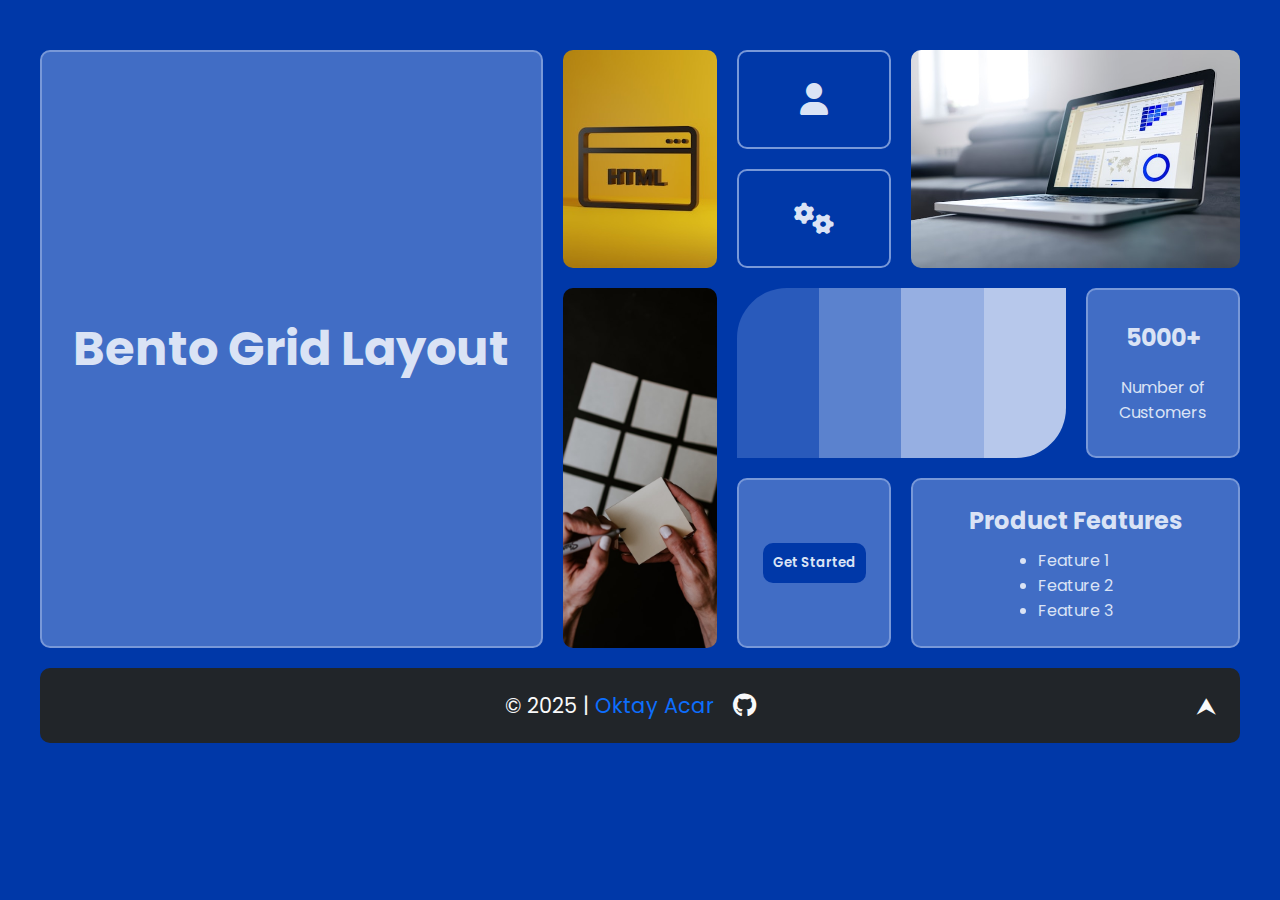
<file: bento-grid-layout/index.html>
<!DOCTYPE html>
<html lang="en">
  <head>
    <meta charset="UTF-8" />
    <meta name="viewport" content="width=device-width, initial-scale=1.0" />
    <meta name="author" content="Oktay Acar" />
    <title>Bento Grid Layout</title>

    <!-- Font Awesome 6.7.2 CSS -->
    <link
      rel="stylesheet"
      href="https://cdnjs.cloudflare.com/ajax/libs/font-awesome/6.7.2/css/all.min.css"
      integrity="sha512-Evv84Mr4kqVGRNSgIGL/F/aIDqQb7xQ2vcrdIwxfjThSH8CSR7PBEakCr51Ck+w+/U6swU2Im1vVX0SVk9ABhg=="
      crossorigin="anonymous"
      referrerpolicy="no-referrer"
    />

    <!-- Custom CSS -->
    <link rel="stylesheet" href="assets/css/style.css" />
  </head>

  <body>
    <!-- GRID CONTAINER -->
    <div class="grid-container">
      <!-- BOX 1 -->
      <div id="box-1" class="box">
        <h1 class="page-title">
          <span>Bento Grid</span>
          <span>Layout</span>
        </h1>
      </div>

      <!-- BOX 2 -->
      <div id="box-2" class="box">
        <!-- Image Source: https://unsplash.com/photos/a-computer-screen-with-the-word-html-on-it-wUbNvDTsOIc -->
        <img
          src="assets/images/jackson-sophat-wUbNvDTsOIc-unsplash.jpg"
          alt="Image"
        />
      </div>

      <!-- BOX 3 -->
      <div id="box-3" class="box">
        <a href="#"><i class="fa-solid fa-user fa-2xl"></i></a>
      </div>

      <!-- BOX 4 -->
      <div id="box-4" class="box">
        <!-- Image Source: https://unsplash.com/photos/turned-on-black-and-grey-laptop-computer-mcSDtbWXUZU -->
        <img
          src="assets/images/lukas-blazek-mcSDtbWXUZU-unsplash.jpg"
          alt="Image"
        />
      </div>

      <!-- BOX 5 -->
      <div id="box-5" class="box">
        <a href="#"><i class="fa-solid fa-gears fa-2xl"></i></a>
      </div>

      <!-- BOX 6 -->
      <div id="box-6" class="box">
        <!-- Image Source: https://unsplash.com/photos/person-holding-white-printer-paper-0iKjge_aOVo -->
        <img
          src="assets/images/kelly-sikkema-0iKjge_aOVo-unsplash.jpg"
          alt="Image"
        />
      </div>

      <!-- BOX 7 -->
      <div id="box-7" class="box">
        <div class="box-7-1"></div>
        <div class="box-7-2"></div>
        <div class="box-7-3"></div>
        <div class="box-7-4"></div>
      </div>

      <!-- BOX 8 -->
      <div id="box-8" class="box">
        <h2 class="number-count">5000+</h2>
        <p class="number-description">Number of Customers</p>
      </div>

      <!-- BOX 9 -->
      <div id="box-9" class="box">
        <button class="cta-button">Get Started</button>
      </div>

      <!-- BOX 10 -->
      <div id="box-10" class="box">
        <h2 class="product-title">Product Features</h2>
        <ul class="product-list">
          <li>Feature 1</li>
          <li>Feature 2</li>
          <li>Feature 3</li>
        </ul>
      </div>

      <!-- FOOTER BOX -->
      <div id="footer" class="box">
        <footer class="footer-content">
          <p class="footer-text">
            <span>&copy; 2025 |</span>
            <span>Oktay Acar</span>
            <a
              class="github-link"
              href="https://github.com/oktay-acar"
              target="_blank"
              rel="noopener noreferrer"
            >
              <i class="fa-brands fa-github"></i>
            </a>
          </p>
          <a class="arrow-up" href="#">&#11165;</a>
        </footer>
      </div>
    </div>
  </body>
</html>
</file>
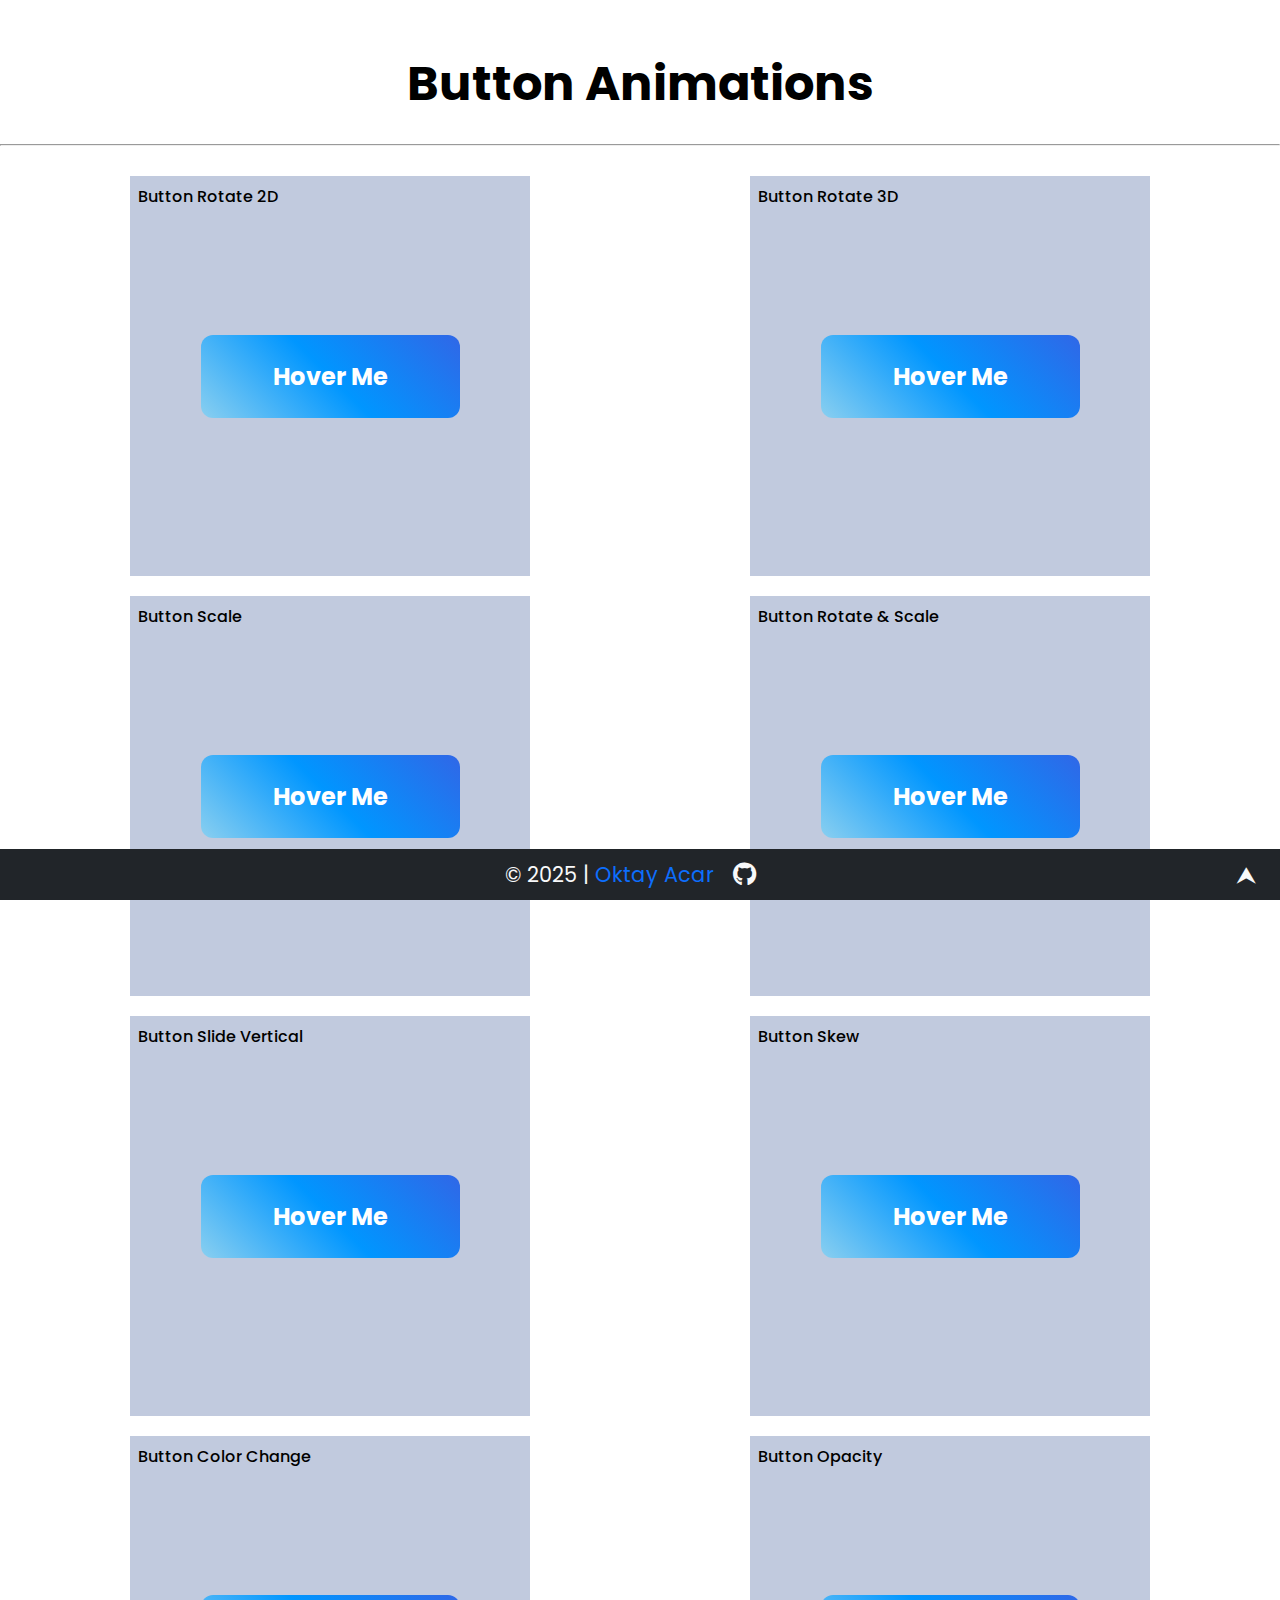
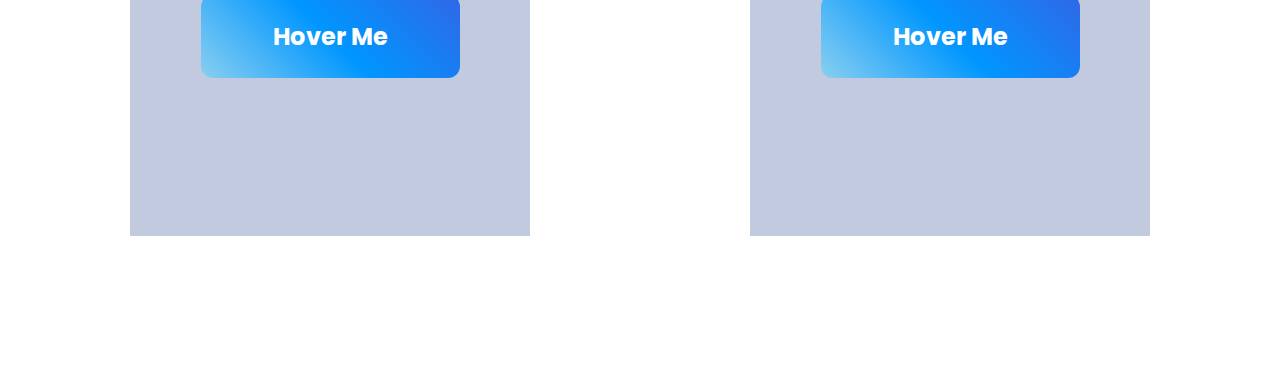
<file: button-animations/index.html>
<!DOCTYPE html>
<html lang="en">
  <head>
    <meta charset="UTF-8" />
    <meta name="viewport" content="width=device-width, initial-scale=1.0" />
    <meta name="author" content="Oktay Acar" />
    <title>Button Animations</title>

    <!-- Font Awesome 6.7.2 CSS -->
    <link
      rel="stylesheet"
      href="https://cdnjs.cloudflare.com/ajax/libs/font-awesome/6.7.2/css/all.min.css"
      integrity="sha512-Evv84Mr4kqVGRNSgIGL/F/aIDqQb7xQ2vcrdIwxfjThSH8CSR7PBEakCr51Ck+w+/U6swU2Im1vVX0SVk9ABhg=="
      crossorigin="anonymous"
      referrerpolicy="no-referrer"
    />

    <!-- Custom CSS -->
    <link rel="stylesheet" href="assets/css/style.css" />
  </head>

  <body>
    <section>
      <h1 class="page-title">Button Animations</h1>

      <hr />

      <!-- GRID CONTAINER  -->
      <div class="grid-container">
        <!-- BUTTON ROTATE 2D -->
        <div id="button-container" class="box">
          <span id="position-corner">Button Rotate 2D</span>
          <button class="btn btn-rotate-2d">Hover Me</button>
        </div>

        <!-- BUTTON ROTATE 3D -->
        <div id="button-container" class="box">
          <span id="position-corner">Button Rotate 3D</span>
          <button class="btn btn-rotate-3d">Hover Me</button>
        </div>

        <!-- BUTTON SCALE -->
        <div id="button-container" class="box">
          <span id="position-corner">Button Scale</span>
          <button class="btn btn-scale">Hover Me</button>
        </div>

        <!-- BUTTON ROTATE & SCALE -->
        <div id="button-container" class="box">
          <span id="position-corner">Button Rotate & Scale</span>
          <button class="btn btn-rotate-scale">Hover Me</button>
        </div>

        <!-- BUTTON SLIDE VERTICAL -->
        <div id="button-container" class="box">
          <span id="position-corner">Button Slide Vertical</span>
          <button class="btn btn-slide-vertical">Hover Me</button>
        </div>

        <!-- BUTTON SKEW -->
        <div id="button-container" class="box">
          <span id="position-corner">Button Skew</span>
          <button class="btn btn-skew">Hover Me</button>
        </div>

        <!-- BUTTON COLOR CHANGE -->
        <div id="button-container" class="box">
          <span id="position-corner">Button Color Change</span>
          <button class="btn btn-color-change">Hover Me</button>
        </div>

        <!-- BUTTON OPACITY -->
        <div id="button-container" class="box">
          <span id="position-corner">Button Opacity</span>
          <button class="btn btn-opacity">Hover Me</button>
        </div>

        <!-- <div id="" class="box"></div> -->
      </div>
    </section>

    <!-- FOOTER -->
    <footer>
      <p class="footer-text">
        <span>&copy; 2025 |</span>
        <span>Oktay Acar</span>
        <a
          class="github-link"
          href="https://github.com/oktay-acar"
          target="_blank"
          rel="noopener noreferrer"
        >
          <i class="fa-brands fa-github"></i>
        </a>
      </p>
      <a class="arrow-up" href="#">&#11165;</a>
    </footer>
  </body>
</html>
</file>
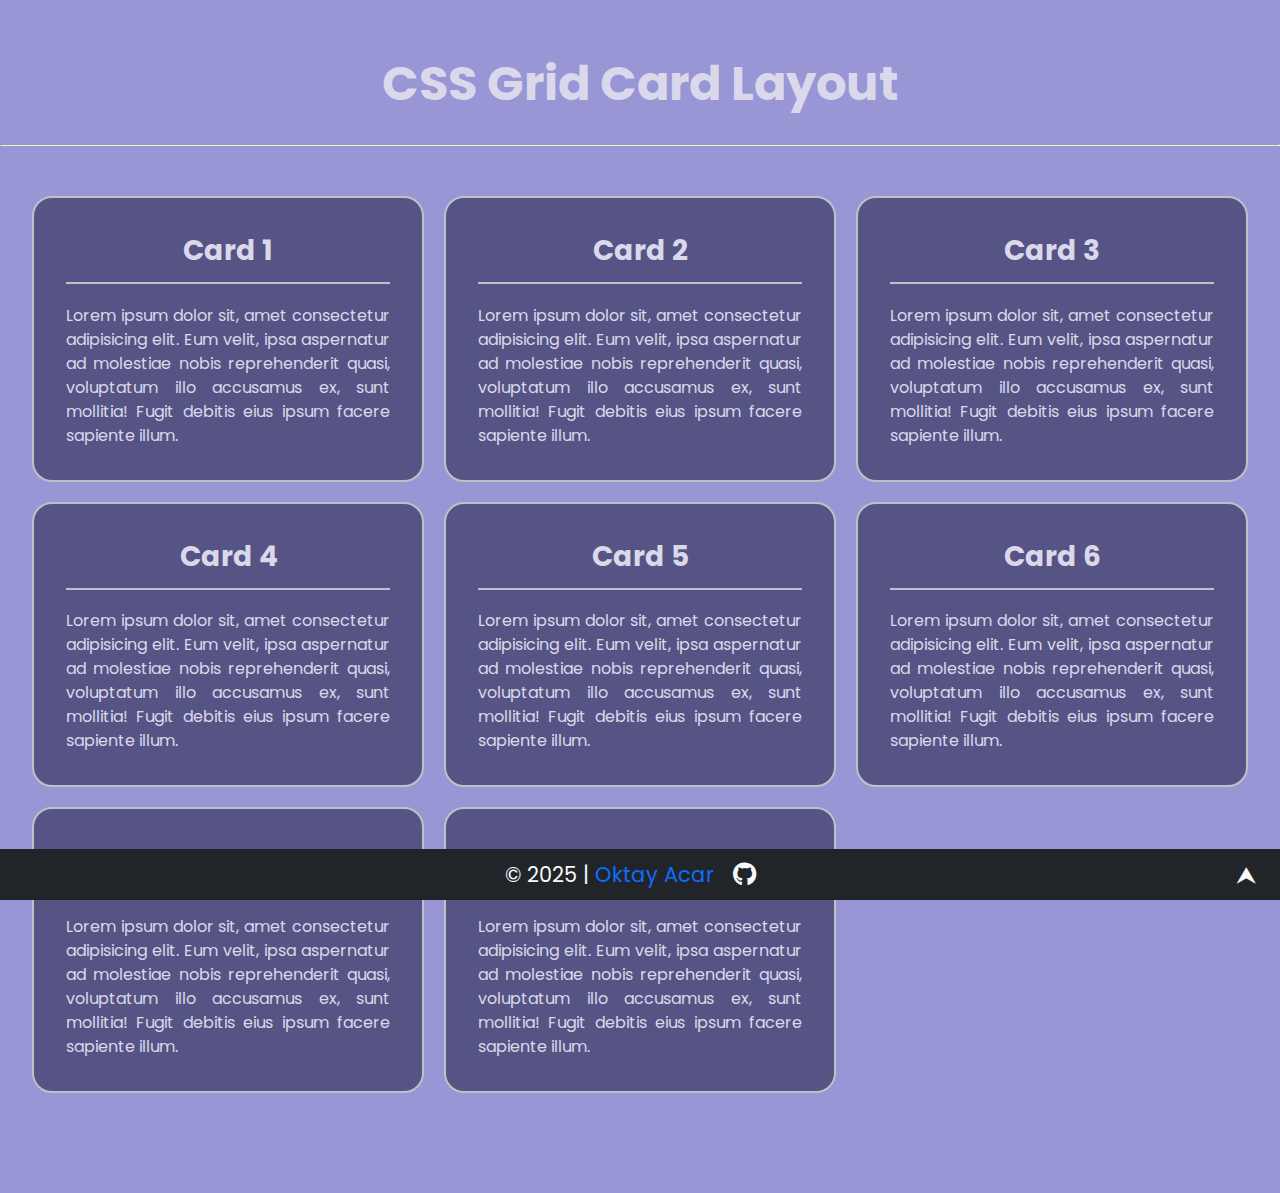
<file: css-grid-card-layout/index.html>
<!DOCTYPE html>
<html lang="en">
  <head>
    <meta charset="UTF-8" />
    <meta name="viewport" content="width=device-width, initial-scale=1.0" />
    <meta name="author" content="Oktay Acar" />
    <title>CSS Grid Card Layout</title>

    <!-- Font Awesome 6.7.2 CSS -->
    <link
      rel="stylesheet"
      href="https://cdnjs.cloudflare.com/ajax/libs/font-awesome/6.7.2/css/all.min.css"
      integrity="sha512-Evv84Mr4kqVGRNSgIGL/F/aIDqQb7xQ2vcrdIwxfjThSH8CSR7PBEakCr51Ck+w+/U6swU2Im1vVX0SVk9ABhg=="
      crossorigin="anonymous"
      referrerpolicy="no-referrer"
    />

    <!-- Custom CSS -->
    <link rel="stylesheet" href="assets/css/style.css" />
  </head>

  <body>
    <h1 class="page-title">CSS Grid Card Layout</h1>

    <hr />

    <!-- GRID CONTAINER -->
    <div class="grid-container">
      <!-- CARDS -->
      <div class="card">
        <h2 class="card-title">Card 1</h2>
        <p class="card-text">
          Lorem ipsum dolor sit, amet consectetur adipisicing elit. Eum velit,
          ipsa aspernatur ad molestiae nobis reprehenderit quasi, voluptatum
          illo accusamus ex, sunt mollitia! Fugit debitis eius ipsum facere
          sapiente illum.
        </p>
      </div>

      <div class="card">
        <h2 class="card-title">Card 2</h2>
        <p class="card-text">
          Lorem ipsum dolor sit, amet consectetur adipisicing elit. Eum velit,
          ipsa aspernatur ad molestiae nobis reprehenderit quasi, voluptatum
          illo accusamus ex, sunt mollitia! Fugit debitis eius ipsum facere
          sapiente illum.
        </p>
      </div>

      <div class="card">
        <h2 class="card-title">Card 3</h2>
        <p class="card-text">
          Lorem ipsum dolor sit, amet consectetur adipisicing elit. Eum velit,
          ipsa aspernatur ad molestiae nobis reprehenderit quasi, voluptatum
          illo accusamus ex, sunt mollitia! Fugit debitis eius ipsum facere
          sapiente illum.
        </p>
      </div>

      <div class="card">
        <h2 class="card-title">Card 4</h2>
        <p class="card-text">
          Lorem ipsum dolor sit, amet consectetur adipisicing elit. Eum velit,
          ipsa aspernatur ad molestiae nobis reprehenderit quasi, voluptatum
          illo accusamus ex, sunt mollitia! Fugit debitis eius ipsum facere
          sapiente illum.
        </p>
      </div>

      <div class="card">
        <h2 class="card-title">Card 5</h2>
        <p class="card-text">
          Lorem ipsum dolor sit, amet consectetur adipisicing elit. Eum velit,
          ipsa aspernatur ad molestiae nobis reprehenderit quasi, voluptatum
          illo accusamus ex, sunt mollitia! Fugit debitis eius ipsum facere
          sapiente illum.
        </p>
      </div>

      <div class="card">
        <h2 class="card-title">Card 6</h2>
        <p class="card-text">
          Lorem ipsum dolor sit, amet consectetur adipisicing elit. Eum velit,
          ipsa aspernatur ad molestiae nobis reprehenderit quasi, voluptatum
          illo accusamus ex, sunt mollitia! Fugit debitis eius ipsum facere
          sapiente illum.
        </p>
      </div>

      <div class="card">
        <h2 class="card-title">Card 7</h2>
        <p class="card-text">
          Lorem ipsum dolor sit, amet consectetur adipisicing elit. Eum velit,
          ipsa aspernatur ad molestiae nobis reprehenderit quasi, voluptatum
          illo accusamus ex, sunt mollitia! Fugit debitis eius ipsum facere
          sapiente illum.
        </p>
      </div>

      <div class="card">
        <h2 class="card-title">Card 8</h2>
        <p class="card-text">
          Lorem ipsum dolor sit, amet consectetur adipisicing elit. Eum velit,
          ipsa aspernatur ad molestiae nobis reprehenderit quasi, voluptatum
          illo accusamus ex, sunt mollitia! Fugit debitis eius ipsum facere
          sapiente illum.
        </p>
      </div>
    </div>

    <!-- FOOTER -->
    <footer>
      <p class="footer-text">
        <span>&copy; 2025 |</span>
        <span>Oktay Acar</span>
        <a
          class="github-link"
          href="https://github.com/oktay-acar"
          target="_blank"
          rel="noopener noreferrer"
        >
          <i class="fa-brands fa-github"></i>
        </a>
      </p>
      <a class="arrow-up" href="#">&#11165;</a>
    </footer>
  </body>
</html>
</file>
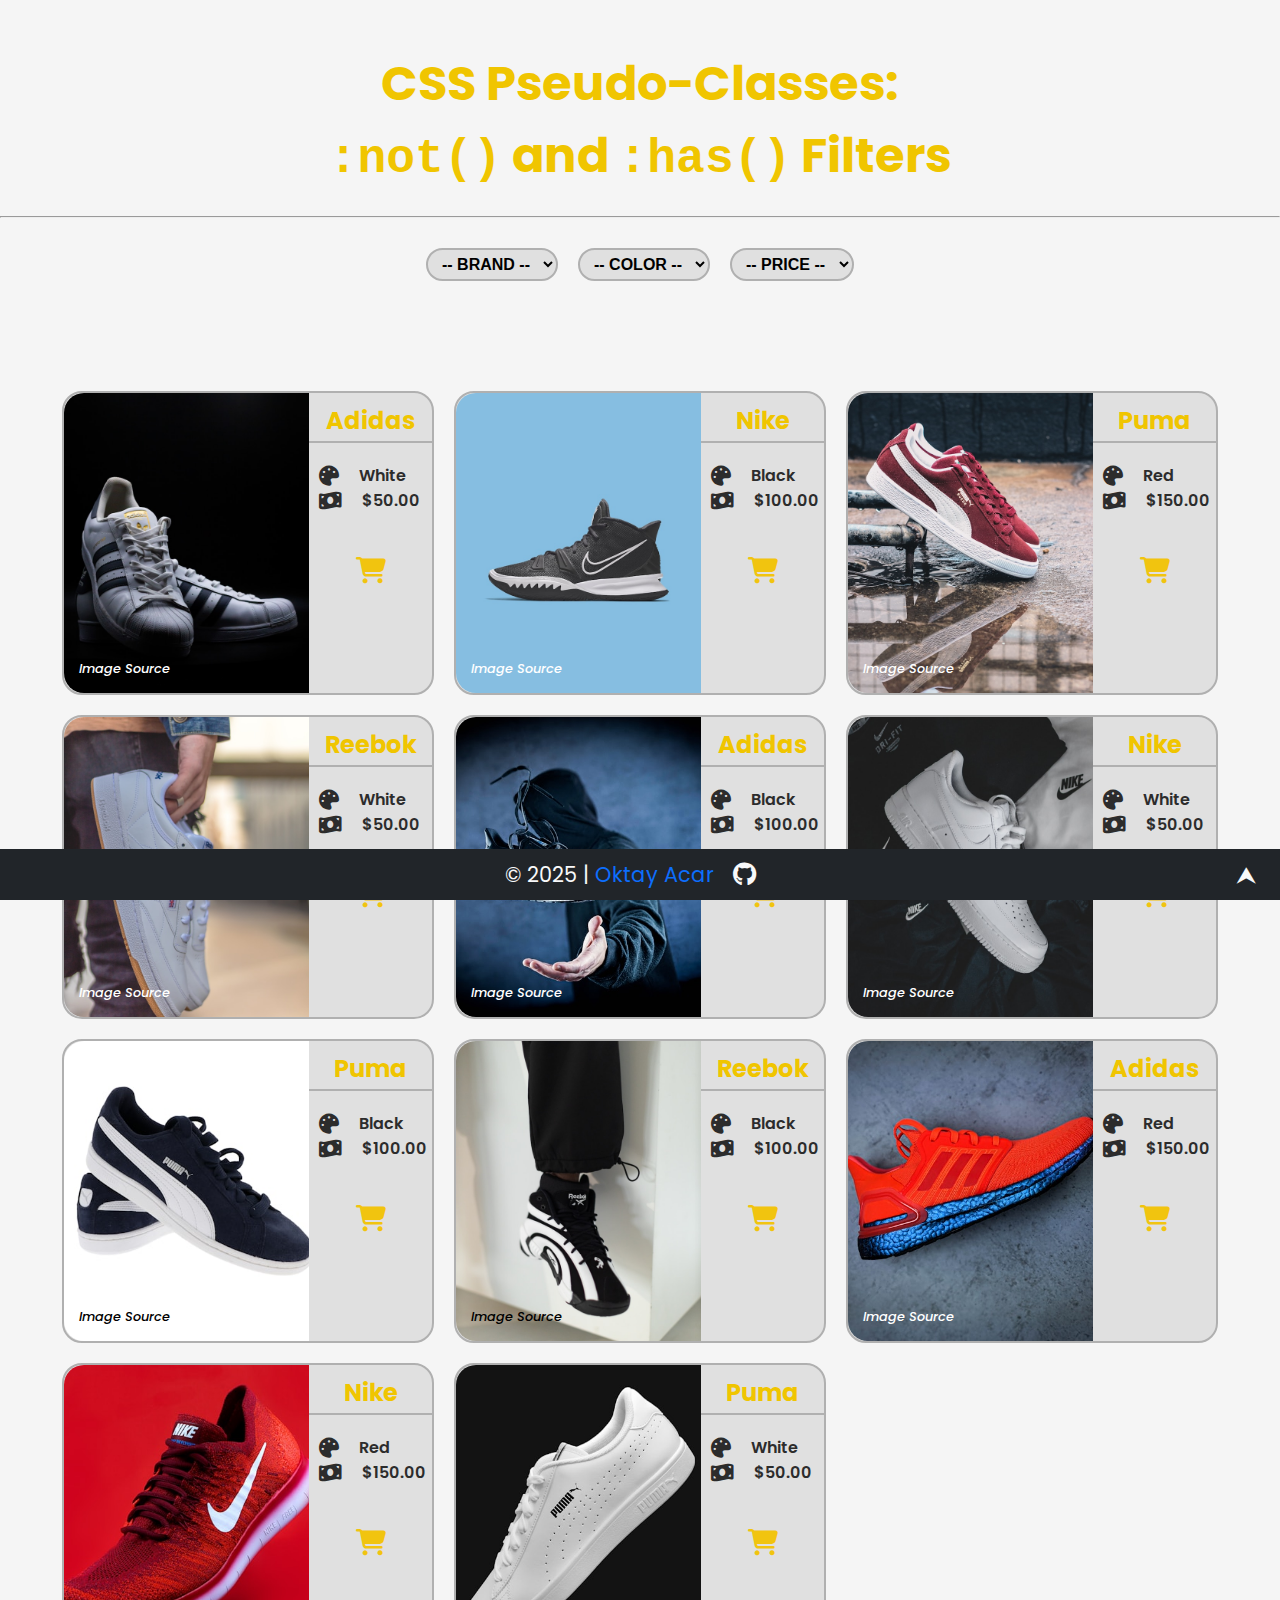
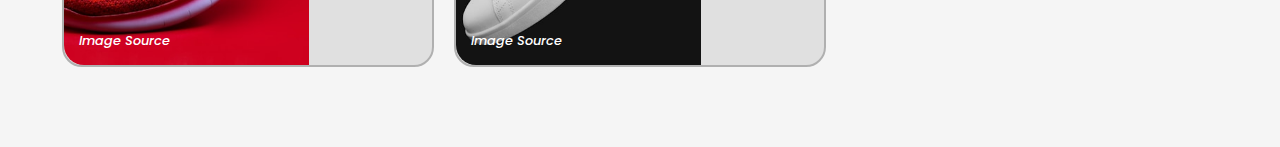
<file: css-pseudo-classes-not-has/index.html>
<!DOCTYPE html>
<html lang="en">
  <head>
    <meta charset="UTF-8" />
    <meta name="viewport" content="width=device-width, initial-scale=1.0" />
    <meta name="author" content="Oktay Acar" />
    <title>CSS Pseudo-Classes: :not() and :has() Filters</title>

    <!-- Font Awesome 6.7.2 CSS -->
    <link
      rel="stylesheet"
      href="https://cdnjs.cloudflare.com/ajax/libs/font-awesome/6.7.2/css/all.min.css"
      integrity="sha512-Evv84Mr4kqVGRNSgIGL/F/aIDqQb7xQ2vcrdIwxfjThSH8CSR7PBEakCr51Ck+w+/U6swU2Im1vVX0SVk9ABhg=="
      crossorigin="anonymous"
      referrerpolicy="no-referrer"
    />

    <!-- Custom CSS -->
    <link rel="stylesheet" href="assets/css/style.css" />
  </head>

  <body>
    <h1 class="page-title">
      CSS Pseudo-Classes:
      <br />
      <code>:not()</code> and <code>:has()</code> Filters
    </h1>

    <hr />

    <!-- FILTER SECTION -->
    <div id="filter-container">
      <!-- Brand -->
      <select name="brand" id="brand">
        <option value="">-- BRAND --</option>
        <option value="adidas">Adidas</option>
        <option value="nike">Nike</option>
        <option value="puma">Puma</option>
        <option value="reebok">Reebok</option>
      </select>

      <!-- Color -->
      <select name="color" id="color">
        <option value="">-- COLOR --</option>
        <option value="white">White</option>
        <option value="black">Black</option>
        <option value="red">Red</option>
      </select>

      <!-- Price -->
      <select name="price" id="price">
        <option value="">-- PRICE --</option>
        <option value="low">Low</option>
        <option value="medium">Medium</option>
        <option value="high">High</option>
      </select>
    </div>

    <!-- PRODUCT SECTION -->
    <div id="products-container">
      <div class="product-card">
        <img
          class="product-image"
          src="assets/images/eddie-palmore-XwWGyrVidZE-unsplash.jpg"
          alt="Product Image"
        />
        <small class="image-source">
          <a
            href="https://unsplash.com/photos/black-and-white-adidas-sneakers-XwWGyrVidZE"
            style="color: #fff"
            target="_blank"
            rel="noopener noreferrer"
            >Image Source</a
          >
        </small>
        <h2 class="brand-name adidas">Adidas</h2>
        <ul class="product-info">
          <li class="white"><i class="fa-solid fa-palette fa-lg"></i>White</li>
          <li class="low">
            <i class="fa-solid fa-money-bill-wave fa-lg"></i>&#36;50.00
          </li>
        </ul>
        <button class="btn-cart">
          <i class="fa-solid fa-cart-shopping fa-2xl"></i>
        </button>
      </div>

      <div class="product-card">
        <img
          class="product-image"
          src="assets/images/usama-akram-s-gYAbQToXk-unsplash.jpg"
          alt="Product Image"
        />
        <small class="image-source">
          <a
            href="https://unsplash.com/photos/black-and-white-nike-athletic-shoes-s-gYAbQToXk"
            style="color: #fff"
            target="_blank"
            rel="noopener noreferrer"
            >Image Source</a
          >
        </small>
        <h2 class="brand-name nike">Nike</h2>
        <ul class="product-info">
          <li class="black"><i class="fa-solid fa-palette fa-lg"></i>Black</li>
          <li class="medium">
            <i class="fa-solid fa-money-bill-wave fa-lg"></i>&#36;100.00
          </li>
        </ul>
        <button class="btn-cart">
          <i class="fa-solid fa-cart-shopping fa-2xl"></i>
        </button>
      </div>

      <div class="product-card">
        <img
          class="product-image"
          src="assets/images/maria-fernanda-pissioli-VOpBKo48lq0-unsplash.jpg"
          alt="Product Image"
        />
        <small class="image-source">
          <a
            href="https://unsplash.com/photos/red-and-white-nike-athletic-shoes-VOpBKo48lq0"
            style="color: #fff"
            target="_blank"
            rel="noopener noreferrer"
            >Image Source</a
          >
        </small>
        <h2 class="brand-name puma">Puma</h2>
        <ul class="product-info">
          <li class="red"><i class="fa-solid fa-palette fa-lg"></i>Red</li>
          <li class="high">
            <i class="fa-solid fa-money-bill-wave fa-lg"></i>&#36;150.00
          </li>
        </ul>
        <button class="btn-cart">
          <i class="fa-solid fa-cart-shopping fa-2xl"></i>
        </button>
      </div>

      <div class="product-card">
        <img
          class="product-image"
          src="assets/images/maureen-de-wit-cEot_30k978-unsplash.jpg"
          alt="Product Image"
        />
        <small class="image-source">
          <a
            href="https://unsplash.com/photos/person-carrying-white-reebok-low-top-sneakers-cEot_30k978"
            style="color: #fff"
            target="_blank"
            rel="noopener noreferrer"
            >Image Source</a
          >
        </small>
        <h2 class="brand-name reebok">Reebok</h2>
        <ul class="product-info">
          <li class="white"><i class="fa-solid fa-palette fa-lg"></i>White</li>
          <li class="low">
            <i class="fa-solid fa-money-bill-wave fa-lg"></i>&#36;50.00
          </li>
        </ul>
        <button class="btn-cart">
          <i class="fa-solid fa-cart-shopping fa-2xl"></i>
        </button>
      </div>

      <div class="product-card">
        <img
          class="product-image"
          src="assets/images/grailify-4y_zTA_M35k-unsplash.jpg"
          alt="Product Image"
        />
        <small class="image-source">
          <a
            href="https://unsplash.com/photos/person-in-black-and-white-nike-athletic-shoes-4y_zTA_M35k"
            style="color: #fff"
            target="_blank"
            rel="noopener noreferrer"
            >Image Source</a
          >
        </small>
        <h2 class="brand-name adidas">Adidas</h2>
        <ul class="product-info">
          <li class="black"><i class="fa-solid fa-palette fa-lg"></i>Black</li>
          <li class="medium">
            <i class="fa-solid fa-money-bill-wave fa-lg"></i>&#36;100.00
          </li>
        </ul>
        <button class="btn-cart">
          <i class="fa-solid fa-cart-shopping fa-2xl"></i>
        </button>
      </div>

      <div class="product-card">
        <img
          class="product-image"
          src="assets/images/jeff-tumale-SD9Jyl1xNQ4-unsplash.jpg"
          alt="Product Image"
        />
        <small class="image-source">
          <a
            href="https://unsplash.com/photos/a-person-wearing-a-hat-SD9Jyl1xNQ4"
            style="color: #fff"
            target="_blank"
            rel="noopener noreferrer"
            >Image Source</a
          >
        </small>
        <h2 class="brand-name nike">Nike</h2>
        <ul class="product-info">
          <li class="white"><i class="fa-solid fa-palette fa-lg"></i>White</li>
          <li class="low">
            <i class="fa-solid fa-money-bill-wave fa-lg"></i>&#36;50.00
          </li>
        </ul>
        <button class="btn-cart">
          <i class="fa-solid fa-cart-shopping fa-2xl"></i>
        </button>
      </div>

      <div class="product-card">
        <img
          class="product-image"
          src="assets/images/ian-bevis-IJjfPInzmdk-unsplash.jpg"
          alt="Product Image"
        />
        <small class="image-source">
          <a
            href="https://unsplash.com/photos/pair-of-black-puma-suede-IJjfPInzmdk"
            style="color: #000"
            target="_blank"
            rel="noopener noreferrer"
            >Image Source</a
          >
        </small>
        <h2 class="brand-name puma">Puma</h2>
        <ul class="product-info">
          <li class="black"><i class="fa-solid fa-palette fa-lg"></i>Black</li>
          <li class="medium">
            <i class="fa-solid fa-money-bill-wave fa-lg"></i>&#36;100.00
          </li>
        </ul>
        <button class="btn-cart">
          <i class="fa-solid fa-cart-shopping fa-2xl"></i>
        </button>
      </div>

      <div class="product-card">
        <img
          class="product-image"
          src="assets/images/ben-iwara-oPPRa-u_Rwo-unsplash.jpg"
          alt="Product Image"
        />
        <small class="image-source">
          <a
            href="https://unsplash.com/photos/a-person-standing-on-top-of-a-white-box-oPPRa-u_Rwo"
            style="color: #000"
            target="_blank"
            rel="noopener noreferrer"
            >Image Source</a
          >
        </small>
        <h2 class="brand-name reebok">Reebok</h2>
        <ul class="product-info">
          <li class="black"><i class="fa-solid fa-palette fa-lg"></i>Black</li>
          <li class="medium">
            <i class="fa-solid fa-money-bill-wave fa-lg"></i>&#36;100.00
          </li>
        </ul>
        <button class="btn-cart">
          <i class="fa-solid fa-cart-shopping fa-2xl"></i>
        </button>
      </div>

      <div class="product-card">
        <img
          class="product-image"
          src="assets/images/grailify-ju4-jsQ8jmk-unsplash.jpg"
          alt="Product Image"
        />
        <small class="image-source">
          <a
            href="https://unsplash.com/photos/red-and-blue-nike-athletic-shoe-ju4-jsQ8jmk"
            style="color: #fff"
            target="_blank"
            rel="noopener noreferrer"
            >Image Source</a
          >
        </small>
        <h2 class="brand-name adidas">Adidas</h2>
        <ul class="product-info">
          <li class="red"><i class="fa-solid fa-palette fa-lg"></i>Red</li>
          <li class="high">
            <i class="fa-solid fa-money-bill-wave fa-lg"></i>&#36;150.00
          </li>
        </ul>
        <button class="btn-cart">
          <i class="fa-solid fa-cart-shopping fa-2xl"></i>
        </button>
      </div>

      <div class="product-card">
        <img
          class="product-image"
          src="assets/images/domino-studio-164_6wVEHfI-unsplash.jpg"
          alt="Product Image"
        />
        <small class="image-source">
          <a
            href="https://unsplash.com/photos/unpaired-red-nike-sneaker-164_6wVEHfI"
            style="color: #fff"
            target="_blank"
            rel="noopener noreferrer"
            >Image Source</a
          >
        </small>
        <h2 class="brand-name nike">Nike</h2>
        <ul class="product-info">
          <li class="red"><i class="fa-solid fa-palette fa-lg"></i>Red</li>
          <li class="high">
            <i class="fa-solid fa-money-bill-wave fa-lg"></i>&#36;150.00
          </li>
        </ul>
        <button class="btn-cart">
          <i class="fa-solid fa-cart-shopping fa-2xl"></i>
        </button>
      </div>

      <div class="product-card">
        <img
          class="product-image"
          src="assets/images/the-dk-photography-NUoPWImmjCU-unsplash.jpg"
          alt="Product Image"
        />
        <small class="image-source">
          <a
            href="https://unsplash.com/photos/white-nike-air-force-1-low-NUoPWImmjCU"
            style="color: #fff"
            target="_blank"
            rel="noopener noreferrer"
            >Image Source</a
          >
        </small>
        <h2 class="brand-name puma">Puma</h2>
        <ul class="product-info">
          <li class="white"><i class="fa-solid fa-palette fa-lg"></i>White</li>
          <li class="low">
            <i class="fa-solid fa-money-bill-wave fa-lg"></i>&#36;50.00
          </li>
        </ul>
        <button class="btn-cart">
          <i class="fa-solid fa-cart-shopping fa-2xl"></i>
        </button>
      </div>
    </div>

    <!-- FOOTER -->
    <footer>
      <p class="footer-text">
        <span>&copy; 2025 |</span>
        <span>Oktay Acar</span>
        <a
          class="github-link"
          href="https://github.com/oktay-acar"
          target="_blank"
          rel="noopener noreferrer"
        >
          <i class="fa-brands fa-github"></i>
        </a>
      </p>
      <a class="arrow-up" href="#">&#11165;</a>
    </footer>
  </body>
</html>
</file>
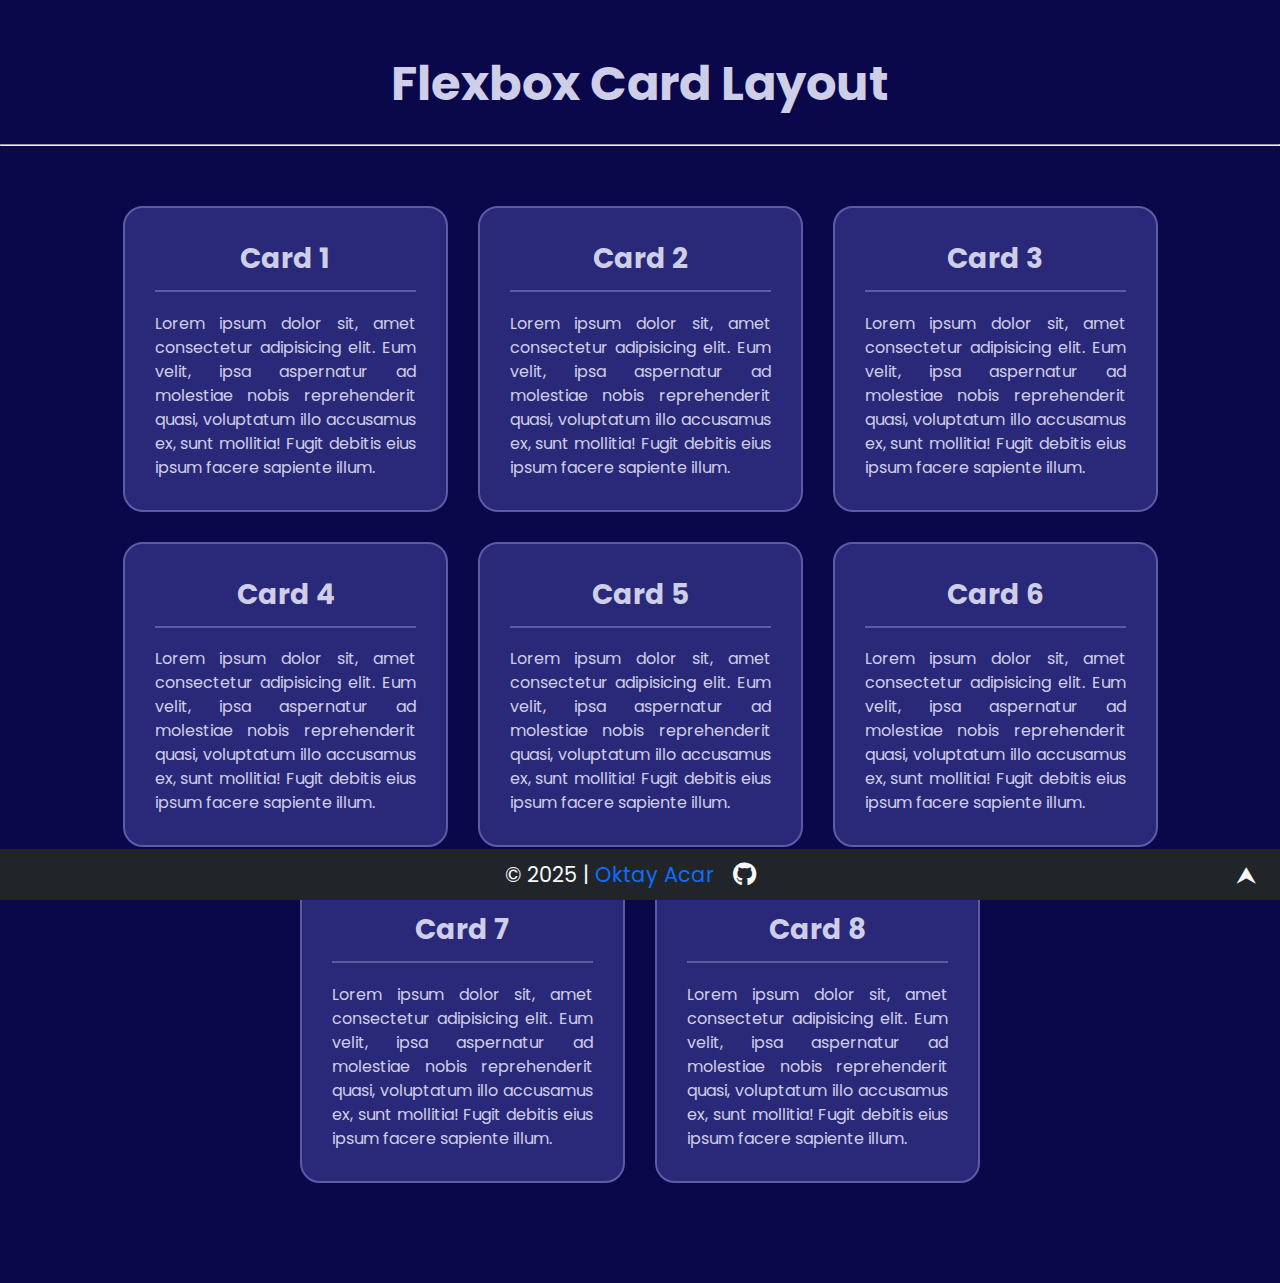
<file: flexbox-card-layout/index.html>
<!DOCTYPE html>
<html lang="en">
  <head>
    <meta charset="UTF-8" />
    <meta name="viewport" content="width=device-width, initial-scale=1.0" />
    <meta name="author" content="Oktay Acar" />
    <title>Flexbox Card Layout</title>

    <!-- Font Awesome 6.7.2 CSS -->
    <link
      rel="stylesheet"
      href="https://cdnjs.cloudflare.com/ajax/libs/font-awesome/6.7.2/css/all.min.css"
      integrity="sha512-Evv84Mr4kqVGRNSgIGL/F/aIDqQb7xQ2vcrdIwxfjThSH8CSR7PBEakCr51Ck+w+/U6swU2Im1vVX0SVk9ABhg=="
      crossorigin="anonymous"
      referrerpolicy="no-referrer"
    />

    <!-- Custom CSS -->
    <link rel="stylesheet" href="assets/css/style.css" />
  </head>

  <body>
    <h1 class="page-title">Flexbox Card Layout</h1>

    <hr />

    <!-- FLEXBOX CONTAINER -->
    <div class="flex-layout">
      <!-- CARDS -->
      <div class="card">
        <h2 class="card-title">Card 1</h2>
        <p class="card-text">
          Lorem ipsum dolor sit, amet consectetur adipisicing elit. Eum velit,
          ipsa aspernatur ad molestiae nobis reprehenderit quasi, voluptatum
          illo accusamus ex, sunt mollitia! Fugit debitis eius ipsum facere
          sapiente illum.
        </p>
      </div>

      <div class="card">
        <h2 class="card-title">Card 2</h2>
        <p class="card-text">
          Lorem ipsum dolor sit, amet consectetur adipisicing elit. Eum velit,
          ipsa aspernatur ad molestiae nobis reprehenderit quasi, voluptatum
          illo accusamus ex, sunt mollitia! Fugit debitis eius ipsum facere
          sapiente illum.
        </p>
      </div>

      <div class="card">
        <h2 class="card-title">Card 3</h2>
        <p class="card-text">
          Lorem ipsum dolor sit, amet consectetur adipisicing elit. Eum velit,
          ipsa aspernatur ad molestiae nobis reprehenderit quasi, voluptatum
          illo accusamus ex, sunt mollitia! Fugit debitis eius ipsum facere
          sapiente illum.
        </p>
      </div>

      <div class="card">
        <h2 class="card-title">Card 4</h2>
        <p class="card-text">
          Lorem ipsum dolor sit, amet consectetur adipisicing elit. Eum velit,
          ipsa aspernatur ad molestiae nobis reprehenderit quasi, voluptatum
          illo accusamus ex, sunt mollitia! Fugit debitis eius ipsum facere
          sapiente illum.
        </p>
      </div>

      <div class="card">
        <h2 class="card-title">Card 5</h2>
        <p class="card-text">
          Lorem ipsum dolor sit, amet consectetur adipisicing elit. Eum velit,
          ipsa aspernatur ad molestiae nobis reprehenderit quasi, voluptatum
          illo accusamus ex, sunt mollitia! Fugit debitis eius ipsum facere
          sapiente illum.
        </p>
      </div>

      <div class="card">
        <h2 class="card-title">Card 6</h2>
        <p class="card-text">
          Lorem ipsum dolor sit, amet consectetur adipisicing elit. Eum velit,
          ipsa aspernatur ad molestiae nobis reprehenderit quasi, voluptatum
          illo accusamus ex, sunt mollitia! Fugit debitis eius ipsum facere
          sapiente illum.
        </p>
      </div>

      <div class="card">
        <h2 class="card-title">Card 7</h2>
        <p class="card-text">
          Lorem ipsum dolor sit, amet consectetur adipisicing elit. Eum velit,
          ipsa aspernatur ad molestiae nobis reprehenderit quasi, voluptatum
          illo accusamus ex, sunt mollitia! Fugit debitis eius ipsum facere
          sapiente illum.
        </p>
      </div>

      <div class="card">
        <h2 class="card-title">Card 8</h2>
        <p class="card-text">
          Lorem ipsum dolor sit, amet consectetur adipisicing elit. Eum velit,
          ipsa aspernatur ad molestiae nobis reprehenderit quasi, voluptatum
          illo accusamus ex, sunt mollitia! Fugit debitis eius ipsum facere
          sapiente illum.
        </p>
      </div>
    </div>

    <!-- FOOTER -->
    <footer>
      <p class="footer-text">
        <span>&copy; 2025 |</span>
        <span>Oktay Acar</span>
        <a
          class="github-link"
          href="https://github.com/oktay-acar"
          target="_blank"
          rel="noopener noreferrer"
        >
          <i class="fa-brands fa-github"></i>
        </a>
      </p>
      <a class="arrow-up" href="#">&#11165;</a>
    </footer>
  </body>
</html>
</file>
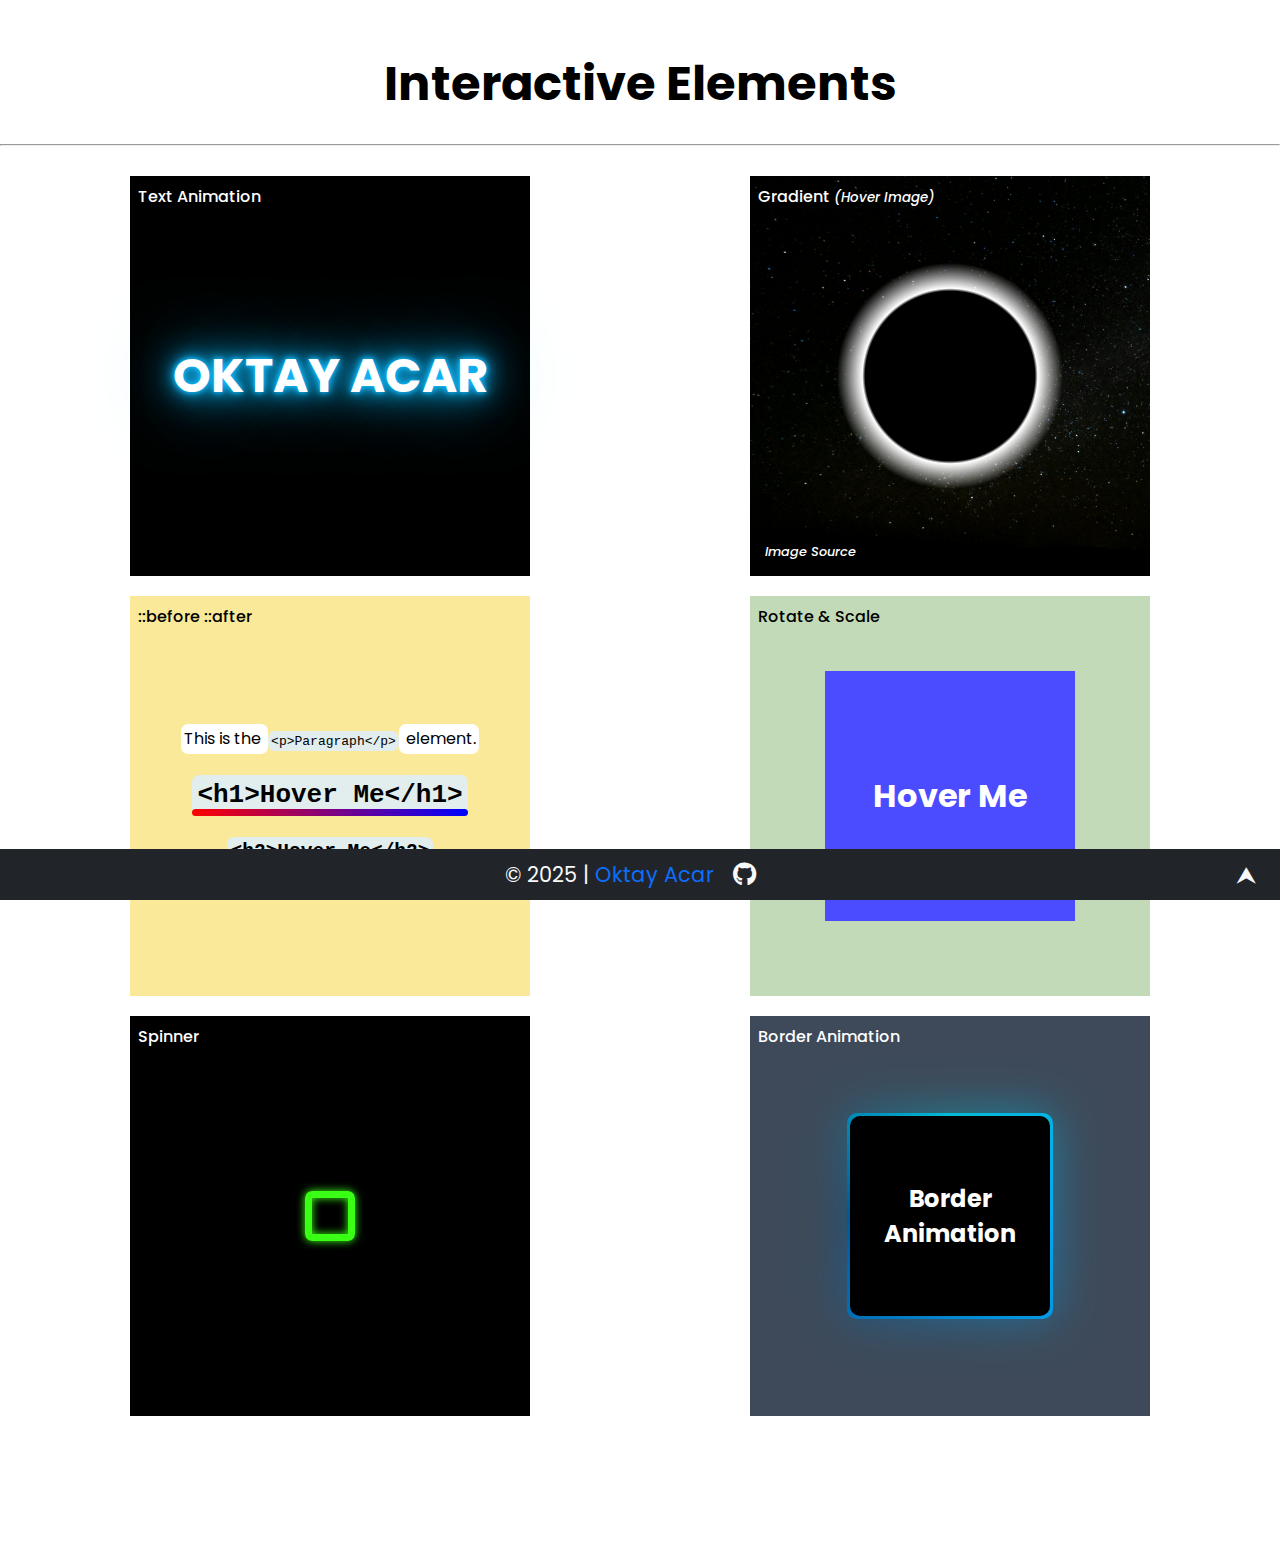
<file: interactive-elements/index.html>
<!DOCTYPE html>
<html lang="en">
  <head>
    <meta charset="UTF-8" />
    <meta name="viewport" content="width=device-width, initial-scale=1.0" />
    <meta name="author" content="Oktay Acar" />
    <title>Interactive Elements</title>

    <!-- Font Awesome 6.7.2 CSS -->
    <link
      rel="stylesheet"
      href="https://cdnjs.cloudflare.com/ajax/libs/font-awesome/6.7.2/css/all.min.css"
      integrity="sha512-Evv84Mr4kqVGRNSgIGL/F/aIDqQb7xQ2vcrdIwxfjThSH8CSR7PBEakCr51Ck+w+/U6swU2Im1vVX0SVk9ABhg=="
      crossorigin="anonymous"
      referrerpolicy="no-referrer"
    />

    <!-- Custom CSS -->
    <link rel="stylesheet" href="assets/css/style.css" />
  </head>

  <body>
    <section>
      <h1 class="page-title">Interactive Elements</h1>

      <hr />

      <!-- GRID CONTAINER  -->
      <div class="grid-container">
        <!-- TEXT ANIMATION -->
        <div id="oktay-acar" class="box">
          <span id="position-corner">Text Animation</span>
          <h1>OKTAY ACAR</h1>
        </div>

        <!-- GRADIENT -->
        <div id="universe" class="box">
          <span id="position-corner"
            >Gradient <small><em>(Hover Image)</em></small></span
          >
          <small>
            <a
              href="https://www.pexels.com/tr-tr/fotograf/yildizli-gokyuzu-998641/"
              target="_blank"
              rel="noopener noreferrer"
              >Image Source</a
            ></small
          >
        </div>

        <!-- BEFORE & AFTER -->
        <div id="before-after" class="box">
          <span id="position-corner">::before ::after</span>
          <p><code>&lt;p&gt;Paragraph&lt;/p&gt;</code></p>
          <h1><code>&lt;h1&gt;Hover Me&lt;/h1&gt;</code></h1>
          <h2><code>&lt;h2&gt;Hover Me&lt;/h2&gt;</code></h2>
        </div>

        <!-- ROTATE & SCALE -->
        <div id="rotate" class="box">
          <span id="position-corner">Rotate & Scale</span>
          <div class="element">Hover Me</div>
        </div>

        <!-- SPINNER -->
        <div id="spin" class="box">
          <span id="position-corner">Spinner</span>
          <div class="spinner"></div>
        </div>

        <!-- BORDER ANIMATION  -->
        <div id="border-animation" class="box">
          <span id="position-corner">Border Animation</span>
          <div class="border-box">
            <h2>Border Animation</h2>
          </div>
        </div>
      </div>
    </section>

    <!-- FOOTER -->
    <footer>
      <p class="footer-text">
        <span>&copy; 2025 |</span>
        <span>Oktay Acar</span>
        <a
          class="github-link"
          href="https://github.com/oktay-acar"
          target="_blank"
          rel="noopener noreferrer"
        >
          <i class="fa-brands fa-github"></i>
        </a>
      </p>
      <a class="arrow-up" href="#">&#11165;</a>
    </footer>
  </body>
</html>
</file>
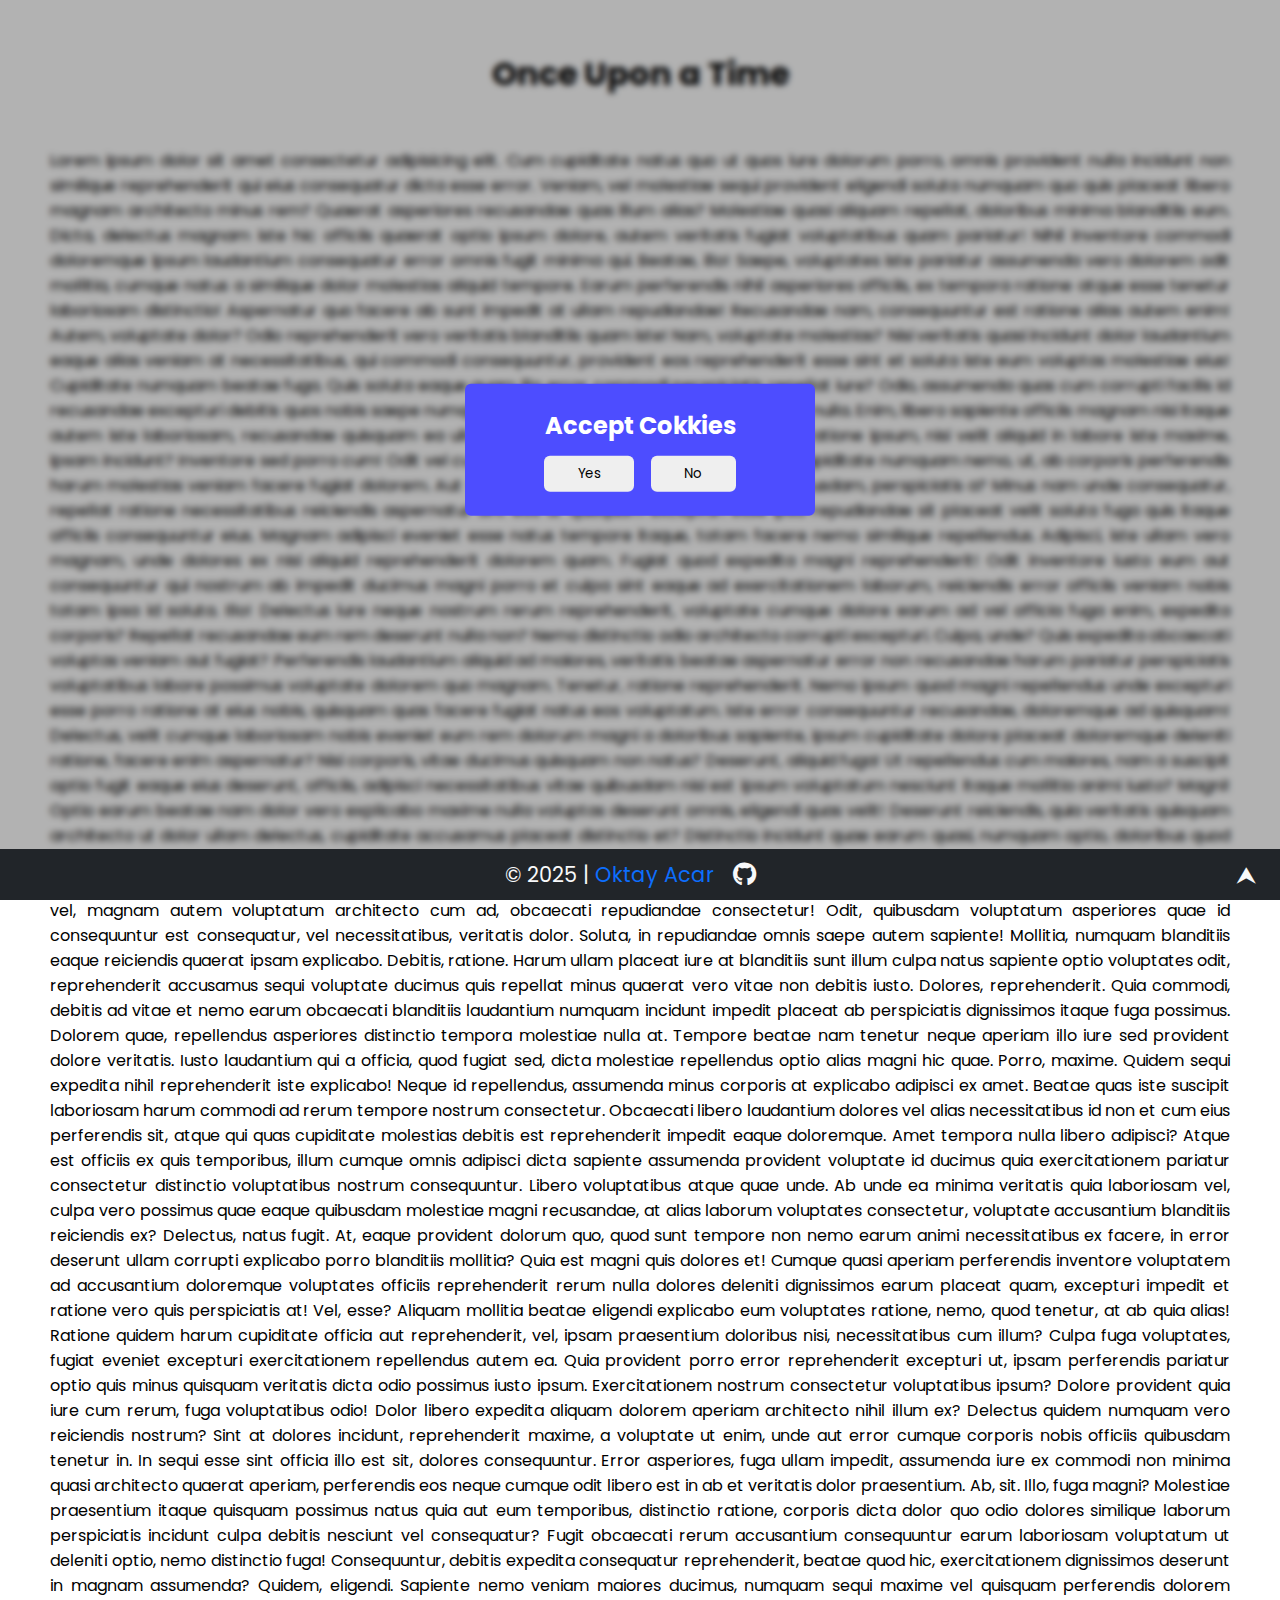
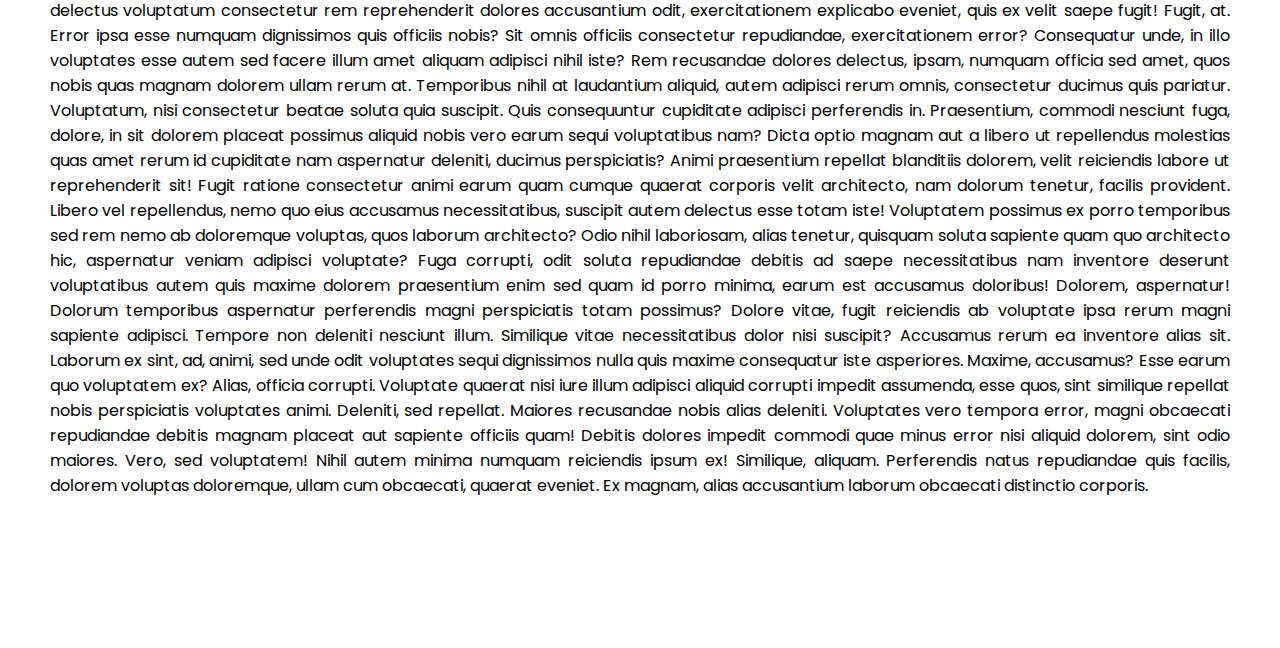
<file: popup-design/index.html>
<!DOCTYPE html>
<html lang="en">
  <head>
    <meta charset="UTF-8" />
    <meta name="viewport" content="width=device-width, initial-scale=1.0" />
    <meta name="author" content="Oktay Acar" />
    <title>Popup Design</title>

    <!-- Font Awesome 6.7.2 CSS -->
    <link
      rel="stylesheet"
      href="https://cdnjs.cloudflare.com/ajax/libs/font-awesome/6.7.2/css/all.min.css"
      integrity="sha512-Evv84Mr4kqVGRNSgIGL/F/aIDqQb7xQ2vcrdIwxfjThSH8CSR7PBEakCr51Ck+w+/U6swU2Im1vVX0SVk9ABhg=="
      crossorigin="anonymous"
      referrerpolicy="no-referrer"
    />

    <!-- Custom CSS -->
    <link rel="stylesheet" href="assets/css/style.css" />
  </head>

  <body>
    <h1 class="page-title">Once Upon a Time</h1>
    <p class="page-text">
      Lorem ipsum dolor sit amet consectetur adipisicing elit. Cum cupiditate
      natus quo ut quos iure dolorum porro, omnis provident nulla incidunt non
      similique reprehenderit qui eius consequatur dicta esse error. Veniam, vel
      molestiae sequi provident eligendi soluta numquam quo quis placeat libero
      magnam architecto minus rem? Quaerat asperiores recusandae quas illum
      alias? Molestiae quasi aliquam repellat, doloribus minima blanditiis eum.
      Dicta, delectus magnam iste hic officiis quaerat optio ipsum dolore, autem
      veritatis fugiat voluptatibus quam pariatur! Nihil inventore commodi
      doloremque ipsum laudantium consequatur error omnis fugit minima qui.
      Beatae, illo! Saepe, voluptates iste pariatur assumenda vero dolorem odit
      mollitia, cumque natus a similique dolor molestias aliquid tempore. Earum
      perferendis nihil asperiores officiis, ex tempora ratione atque esse
      tenetur laboriosam distinctio! Aspernatur quo facere ab sunt impedit at
      ullam repudiandae! Recusandae nam, consequuntur est ratione alias autem
      enim! Autem, voluptate dolor? Odio reprehenderit vero veritatis blanditiis
      quam iste! Nam, voluptate molestias? Nisi veritatis quasi incidunt dolor
      laudantium eaque alias veniam at necessitatibus, qui commodi consequuntur,
      provident eos reprehenderit esse sint et soluta iste eum voluptas
      molestiae eius! Cupiditate numquam beatae fuga. Quis soluta eaque quam
      illo error commodi perspiciatis repellat iure? Odio, assumenda quas cum
      corrupti facilis id recusandae excepturi debitis quos nobis saepe numquam,
      in quae repellat laboriosam quisquam nulla. Enim, libero sapiente officiis
      magnam nisi itaque autem iste laboriosam, recusandae quisquam ea ullam at,
      aliquam non! Necessitatibus animi ratione ipsum, nisi velit aliquid in
      labore iste maxime, ipsam incidunt? Inventore sed porro cum! Odit vel cum
      accusantium suscipit quam excepturi, cupiditate numquam nemo, ut, ab
      corporis perferendis harum molestias veniam facere fugiat dolorem. Aut
      vitae eveniet distinctio corporis error! Quibusdam, perspiciatis a? Minus
      nam unde consequatur, repellat ratione necessitatibus reiciendis
      aspernatur sint eos ut quisquam excepturi esse ipsa repudiandae sit
      placeat velit soluta fuga quis itaque officiis consequuntur eius. Magnam
      adipisci eveniet esse natus tempore itaque, totam facere nemo similique
      repellendus. Adipisci, iste ullam vero magnam, unde dolores ex nisi
      aliquid reprehenderit dolorem quam. Fugiat quod expedita magni
      reprehenderit! Odit inventore iusto eum aut consequuntur qui nostrum ab
      impedit ducimus magni porro et culpa sint eaque ad exercitationem laborum,
      reiciendis error officiis veniam nobis totam ipsa id soluta. Illo!
      Delectus iure neque nostrum rerum reprehenderit, voluptate cumque dolore
      earum ad vel officia fuga enim, expedita corporis? Repellat recusandae eum
      rem deserunt nulla non? Nemo distinctio odio architecto corrupti
      excepturi. Culpa, unde? Quis expedita obcaecati voluptas veniam aut
      fugiat? Perferendis laudantium aliquid ad maiores, veritatis beatae
      aspernatur error non recusandae harum pariatur perspiciatis voluptatibus
      labore possimus voluptate dolorem quo magnam. Tenetur, ratione
      reprehenderit. Nemo ipsum quod magni repellendus unde excepturi esse porro
      ratione at eius nobis, quisquam quas facere fugiat natus eos voluptatum.
      Iste error consequuntur recusandae, doloremque ad quisquam! Delectus,
      velit cumque laboriosam nobis eveniet eum rem dolorum magni a doloribus
      sapiente, ipsum cupiditate dolore placeat doloremque deleniti ratione,
      facere enim aspernatur? Nisi corporis, vitae ducimus quisquam non natus?
      Deserunt, aliquid fuga! Ut repellendus cum maiores, nam a suscipit optio
      fugit eaque eius deserunt, officiis, adipisci necessitatibus vitae
      quibusdam nisi est ipsum voluptatum nesciunt itaque mollitia animi iusto?
      Magni! Optio earum beatae nam dolor vero explicabo maxime nulla voluptas
      deserunt omnis, eligendi quas velit! Deserunt reiciendis, quia veritatis
      quisquam architecto ut dolor ullam delectus, cupiditate accusamus placeat
      distinctio et? Distinctio incidunt quae earum quasi, numquam optio,
      doloribus quod hic cum deserunt nesciunt amet! Nobis nihil, dolorem porro
      enim, dolores ullam consequatur molestias a ut officia consequuntur?
      Aperiam, iure quia? Libero, culpa voluptatibus! Sed illum similique nihil
      dignissimos vero tempora quasi quis corporis eaque iste quisquam fugiat
      fugit doloremque aliquam vel, magnam autem voluptatum architecto cum ad,
      obcaecati repudiandae consectetur! Odit, quibusdam voluptatum asperiores
      quae id consequuntur est consequatur, vel necessitatibus, veritatis dolor.
      Soluta, in repudiandae omnis saepe autem sapiente! Mollitia, numquam
      blanditiis eaque reiciendis quaerat ipsam explicabo. Debitis, ratione.
      Harum ullam placeat iure at blanditiis sunt illum culpa natus sapiente
      optio voluptates odit, reprehenderit accusamus sequi voluptate ducimus
      quis repellat minus quaerat vero vitae non debitis iusto. Dolores,
      reprehenderit. Quia commodi, debitis ad vitae et nemo earum obcaecati
      blanditiis laudantium numquam incidunt impedit placeat ab perspiciatis
      dignissimos itaque fuga possimus. Dolorem quae, repellendus asperiores
      distinctio tempora molestiae nulla at. Tempore beatae nam tenetur neque
      aperiam illo iure sed provident dolore veritatis. Iusto laudantium qui a
      officia, quod fugiat sed, dicta molestiae repellendus optio alias magni
      hic quae. Porro, maxime. Quidem sequi expedita nihil reprehenderit iste
      explicabo! Neque id repellendus, assumenda minus corporis at explicabo
      adipisci ex amet. Beatae quas iste suscipit laboriosam harum commodi ad
      rerum tempore nostrum consectetur. Obcaecati libero laudantium dolores vel
      alias necessitatibus id non et cum eius perferendis sit, atque qui quas
      cupiditate molestias debitis est reprehenderit impedit eaque doloremque.
      Amet tempora nulla libero adipisci? Atque est officiis ex quis temporibus,
      illum cumque omnis adipisci dicta sapiente assumenda provident voluptate
      id ducimus quia exercitationem pariatur consectetur distinctio
      voluptatibus nostrum consequuntur. Libero voluptatibus atque quae unde. Ab
      unde ea minima veritatis quia laboriosam vel, culpa vero possimus quae
      eaque quibusdam molestiae magni recusandae, at alias laborum voluptates
      consectetur, voluptate accusantium blanditiis reiciendis ex? Delectus,
      natus fugit. At, eaque provident dolorum quo, quod sunt tempore non nemo
      earum animi necessitatibus ex facere, in error deserunt ullam corrupti
      explicabo porro blanditiis mollitia? Quia est magni quis dolores et!
      Cumque quasi aperiam perferendis inventore voluptatem ad accusantium
      doloremque voluptates officiis reprehenderit rerum nulla dolores deleniti
      dignissimos earum placeat quam, excepturi impedit et ratione vero quis
      perspiciatis at! Vel, esse? Aliquam mollitia beatae eligendi explicabo eum
      voluptates ratione, nemo, quod tenetur, at ab quia alias! Ratione quidem
      harum cupiditate officia aut reprehenderit, vel, ipsam praesentium
      doloribus nisi, necessitatibus cum illum? Culpa fuga voluptates, fugiat
      eveniet excepturi exercitationem repellendus autem ea. Quia provident
      porro error reprehenderit excepturi ut, ipsam perferendis pariatur optio
      quis minus quisquam veritatis dicta odio possimus iusto ipsum.
      Exercitationem nostrum consectetur voluptatibus ipsum? Dolore provident
      quia iure cum rerum, fuga voluptatibus odio! Dolor libero expedita aliquam
      dolorem aperiam architecto nihil illum ex? Delectus quidem numquam vero
      reiciendis nostrum? Sint at dolores incidunt, reprehenderit maxime, a
      voluptate ut enim, unde aut error cumque corporis nobis officiis quibusdam
      tenetur in. In sequi esse sint officia illo est sit, dolores consequuntur.
      Error asperiores, fuga ullam impedit, assumenda iure ex commodi non minima
      quasi architecto quaerat aperiam, perferendis eos neque cumque odit libero
      est in ab et veritatis dolor praesentium. Ab, sit. Illo, fuga magni?
      Molestiae praesentium itaque quisquam possimus natus quia aut eum
      temporibus, distinctio ratione, corporis dicta dolor quo odio dolores
      similique laborum perspiciatis incidunt culpa debitis nesciunt vel
      consequatur? Fugit obcaecati rerum accusantium consequuntur earum
      laboriosam voluptatum ut deleniti optio, nemo distinctio fuga!
      Consequuntur, debitis expedita consequatur reprehenderit, beatae quod hic,
      exercitationem dignissimos deserunt in magnam assumenda? Quidem, eligendi.
      Sapiente nemo veniam maiores ducimus, numquam sequi maxime vel quisquam
      perferendis dolorem delectus voluptatum consectetur rem reprehenderit
      dolores accusantium odit, exercitationem explicabo eveniet, quis ex velit
      saepe fugit! Fugit, at. Error ipsa esse numquam dignissimos quis officiis
      nobis? Sit omnis officiis consectetur repudiandae, exercitationem error?
      Consequatur unde, in illo voluptates esse autem sed facere illum amet
      aliquam adipisci nihil iste? Rem recusandae dolores delectus, ipsam,
      numquam officia sed amet, quos nobis quas magnam dolorem ullam rerum at.
      Temporibus nihil at laudantium aliquid, autem adipisci rerum omnis,
      consectetur ducimus quis pariatur. Voluptatum, nisi consectetur beatae
      soluta quia suscipit. Quis consequuntur cupiditate adipisci perferendis
      in. Praesentium, commodi nesciunt fuga, dolore, in sit dolorem placeat
      possimus aliquid nobis vero earum sequi voluptatibus nam? Dicta optio
      magnam aut a libero ut repellendus molestias quas amet rerum id cupiditate
      nam aspernatur deleniti, ducimus perspiciatis? Animi praesentium repellat
      blanditiis dolorem, velit reiciendis labore ut reprehenderit sit! Fugit
      ratione consectetur animi earum quam cumque quaerat corporis velit
      architecto, nam dolorum tenetur, facilis provident. Libero vel
      repellendus, nemo quo eius accusamus necessitatibus, suscipit autem
      delectus esse totam iste! Voluptatem possimus ex porro temporibus sed rem
      nemo ab doloremque voluptas, quos laborum architecto? Odio nihil
      laboriosam, alias tenetur, quisquam soluta sapiente quam quo architecto
      hic, aspernatur veniam adipisci voluptate? Fuga corrupti, odit soluta
      repudiandae debitis ad saepe necessitatibus nam inventore deserunt
      voluptatibus autem quis maxime dolorem praesentium enim sed quam id porro
      minima, earum est accusamus doloribus! Dolorem, aspernatur! Dolorum
      temporibus aspernatur perferendis magni perspiciatis totam possimus?
      Dolore vitae, fugit reiciendis ab voluptate ipsa rerum magni sapiente
      adipisci. Tempore non deleniti nesciunt illum. Similique vitae
      necessitatibus dolor nisi suscipit? Accusamus rerum ea inventore alias
      sit. Laborum ex sint, ad, animi, sed unde odit voluptates sequi
      dignissimos nulla quis maxime consequatur iste asperiores. Maxime,
      accusamus? Esse earum quo voluptatem ex? Alias, officia corrupti.
      Voluptate quaerat nisi iure illum adipisci aliquid corrupti impedit
      assumenda, esse quos, sint similique repellat nobis perspiciatis
      voluptates animi. Deleniti, sed repellat. Maiores recusandae nobis alias
      deleniti. Voluptates vero tempora error, magni obcaecati repudiandae
      debitis magnam placeat aut sapiente officiis quam! Debitis dolores impedit
      commodi quae minus error nisi aliquid dolorem, sint odio maiores. Vero,
      sed voluptatem! Nihil autem minima numquam reiciendis ipsum ex! Similique,
      aliquam. Perferendis natus repudiandae quis facilis, dolorem voluptas
      doloremque, ullam cum obcaecati, quaerat eveniet. Ex magnam, alias
      accusantium laborum obcaecati distinctio corporis.
    </p>

    <!-- POPUP CONTAINER -->
    <div id="popup" class="box">
      <h2>Accept Cokkies</h2>
      <button class="btn-popup">Yes</button>
      <button class="btn-popup">No</button>
    </div>
    <div id="overlay"></div>

    <!-- FOOTER -->
    <footer>
      <p class="footer-text">
        <span>&copy; 2025 |</span>
        <span>Oktay Acar</span>
        <a
          class="github-link"
          href="https://github.com/oktay-acar"
          target="_blank"
          rel="noopener noreferrer"
        >
          <i class="fa-brands fa-github"></i>
        </a>
      </p>
      <a class="arrow-up" href="#">&#11165;</a>
    </footer>
  </body>
</html>
</file>
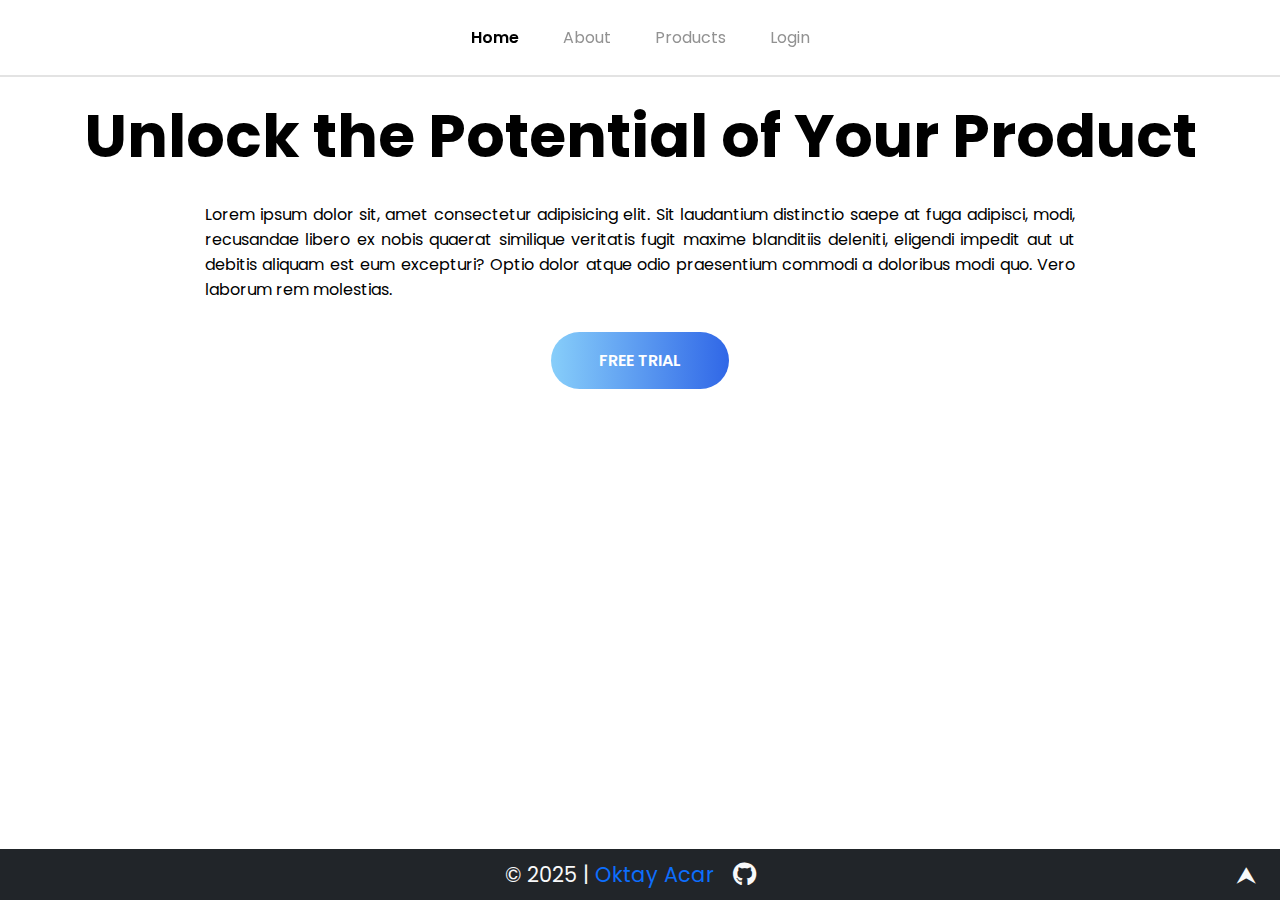
<file: simple-multipage-website/index.html>
<!DOCTYPE html>
<html lang="en">
  <head>
    <meta charset="UTF-8" />
    <meta name="viewport" content="width=device-width, initial-scale=1.0" />
    <meta name="author" content="Oktay Acar" />
    <title>Simple Multi-Page Website</title>

    <!-- Font Awesome 6.7.2 CSS -->
    <link
      rel="stylesheet"
      href="https://cdnjs.cloudflare.com/ajax/libs/font-awesome/6.7.2/css/all.min.css"
      integrity="sha512-Evv84Mr4kqVGRNSgIGL/F/aIDqQb7xQ2vcrdIwxfjThSH8CSR7PBEakCr51Ck+w+/U6swU2Im1vVX0SVk9ABhg=="
      crossorigin="anonymous"
      referrerpolicy="no-referrer"
    />

    <!-- Custom CSS -->
    <link rel="stylesheet" href="assets/css/style.css" />
  </head>

  <body>
    <!-- NAVIGATION SECTION -->
    <header>
      <nav>
        <a href="index.html" class="active isDisabled">Home</a>
        <a href="about.html">About</a>
        <a href="products.html">Products</a>
        <a href="login.html">Login</a>
      </nav>
    </header>

    <!-- MAIN PAGE SECTION -->
    <section>
      <h1>Unlock the Potential of Your Product</h1>
      <p class="main-text">
        Lorem ipsum dolor sit, amet consectetur adipisicing elit. Sit laudantium
        distinctio saepe at fuga adipisci, modi, recusandae libero ex nobis
        quaerat similique veritatis fugit maxime blanditiis deleniti, eligendi
        impedit aut ut debitis aliquam est eum excepturi? Optio dolor atque odio
        praesentium commodi a doloribus modi quo. Vero laborum rem molestias.
      </p>
      <a href="login.html" id="cta-button">Free Trial</a>
    </section>

    <!-- FOOTER -->
    <footer>
      <p class="footer-text">
        <span>&copy; 2025 |</span>
        <span>Oktay Acar</span>
        <a
          class="github-link"
          href="https://github.com/oktay-acar"
          target="_blank"
          rel="noopener noreferrer"
        >
          <i class="fa-brands fa-github"></i>
        </a>
      </p>
      <a class="arrow-up" href="#">&#11165;</a>
    </footer>
  </body>
</html>
</file>
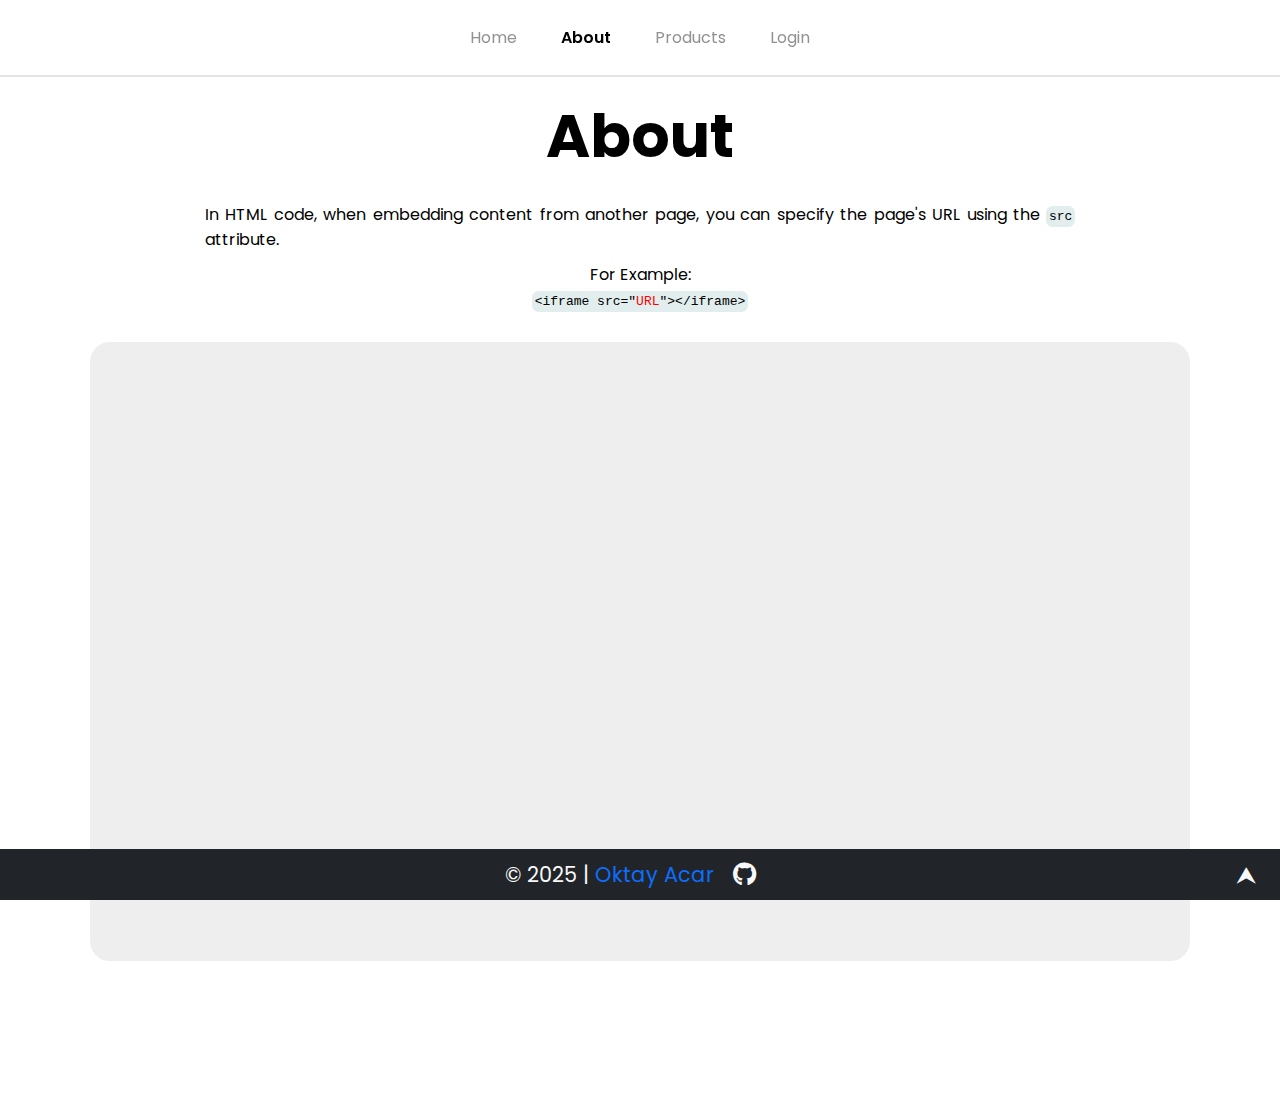
<file: simple-multipage-website/about.html>
<!DOCTYPE html>
<html lang="en">
  <head>
    <meta charset="UTF-8" />
    <meta name="viewport" content="width=device-width, initial-scale=1.0" />
    <meta name="author" content="Oktay Acar" />
    <title>Simple Multi-Page Website</title>

    <!-- Font Awesome 6.7.2 CSS -->
    <link
      rel="stylesheet"
      href="https://cdnjs.cloudflare.com/ajax/libs/font-awesome/6.7.2/css/all.min.css"
      integrity="sha512-Evv84Mr4kqVGRNSgIGL/F/aIDqQb7xQ2vcrdIwxfjThSH8CSR7PBEakCr51Ck+w+/U6swU2Im1vVX0SVk9ABhg=="
      crossorigin="anonymous"
      referrerpolicy="no-referrer"
    />

    <!-- Custom CSS -->
    <link rel="stylesheet" href="assets/css/style.css" />
  </head>

  <body>
    <!-- NAVIGATION SECTION -->
    <header>
      <nav>
        <a href="index.html">Home</a>
        <a href="about.html" class="active isDisabled">About</a>
        <a href="products.html">Products</a>
        <a href="login.html">Login</a>
      </nav>
    </header>

    <!-- ABOUT SECTION -->
    <section>
      <h1>About</h1>
      <p class="about-text">
        In HTML code, when embedding content from another page, you can specify
        the page's URL using the <code>src</code> attribute.
      </p>
      <p>For Example:</p>
      <code
        >&lt;iframe src=&quot;<span style="color: red">URL</span
        >&quot;&gt;&lt;/iframe&gt;</code
      >

      <br />

      <iframe
        class="video-player"
        src=""
        title="Video"
        allow="accelerometer; autoplay; clipboard-write; encrypted-media; gyroscope; picture-in-picture; web-share"
        referrerpolicy="strict-origin-when-cross-origin"
        allowfullscreen
      >
      </iframe>
    </section>

    <!-- FOOTER -->
    <footer>
      <p class="footer-text">
        <span>&copy; 2025 |</span>
        <span>Oktay Acar</span>
        <a
          class="github-link"
          href="https://github.com/oktay-acar"
          target="_blank"
          rel="noopener noreferrer"
        >
          <i class="fa-brands fa-github"></i>
        </a>
      </p>
      <a class="arrow-up" href="#">&#11165;</a>
    </footer>
  </body>
</html>
</file>
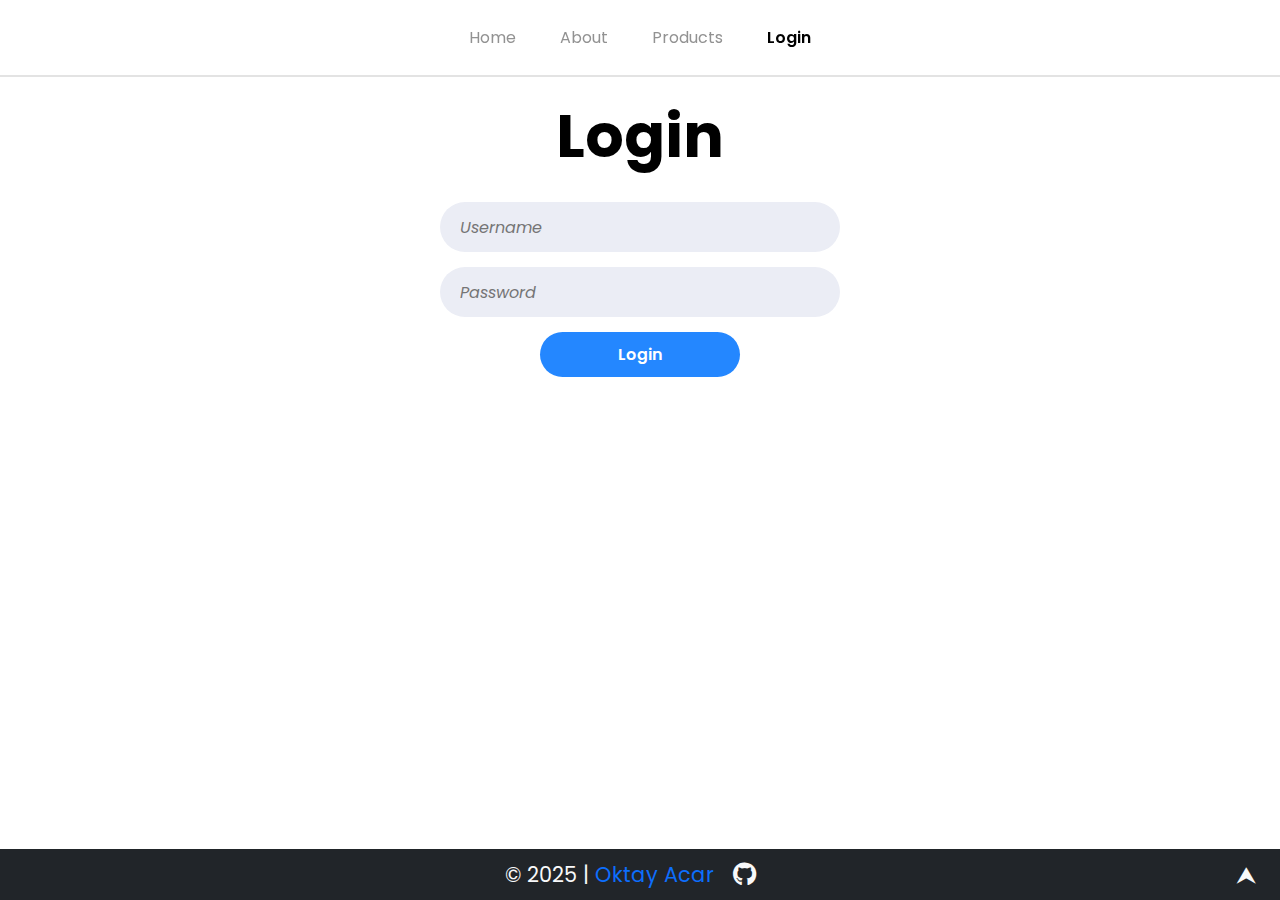
<file: simple-multipage-website/login.html>
<!DOCTYPE html>
<html lang="en">
  <head>
    <meta charset="UTF-8" />
    <meta name="viewport" content="width=device-width, initial-scale=1.0" />
    <meta name="author" content="Oktay Acar" />
    <title>Simple Multi-Page Website</title>

    <!-- Font Awesome 6.7.2 CSS -->
    <link
      rel="stylesheet"
      href="https://cdnjs.cloudflare.com/ajax/libs/font-awesome/6.7.2/css/all.min.css"
      integrity="sha512-Evv84Mr4kqVGRNSgIGL/F/aIDqQb7xQ2vcrdIwxfjThSH8CSR7PBEakCr51Ck+w+/U6swU2Im1vVX0SVk9ABhg=="
      crossorigin="anonymous"
      referrerpolicy="no-referrer"
    />

    <!-- Custom CSS -->
    <link rel="stylesheet" href="assets/css/style.css" />
  </head>

  <body>
    <!-- NAVIGATION SECTION -->
    <header>
      <nav>
        <a href="index.html">Home</a>
        <a href="about.html">About</a>
        <a href="products.html">Products</a>
        <a href="login.html" class="active isDisabled">Login</a>
      </nav>
    </header>

    <!-- LOGIN SECTION -->
    <section>
      <h1>Login</h1>
      <form action="">
        <input type="text" required placeholder="Username" />
        <input type="password" required placeholder="Password" />
        <input type="submit" value="Login" />
      </form>
    </section>

    <!-- FOOTER -->
    <footer>
      <p class="footer-text">
        <span>&copy; 2025 |</span>
        <span>Oktay Acar</span>
        <a
          class="github-link"
          href="https://github.com/oktay-acar"
          target="_blank"
          rel="noopener noreferrer"
        >
          <i class="fa-brands fa-github"></i>
        </a>
      </p>
      <a class="arrow-up" href="#">&#11165;</a>
    </footer>
  </body>
</html>
</file>
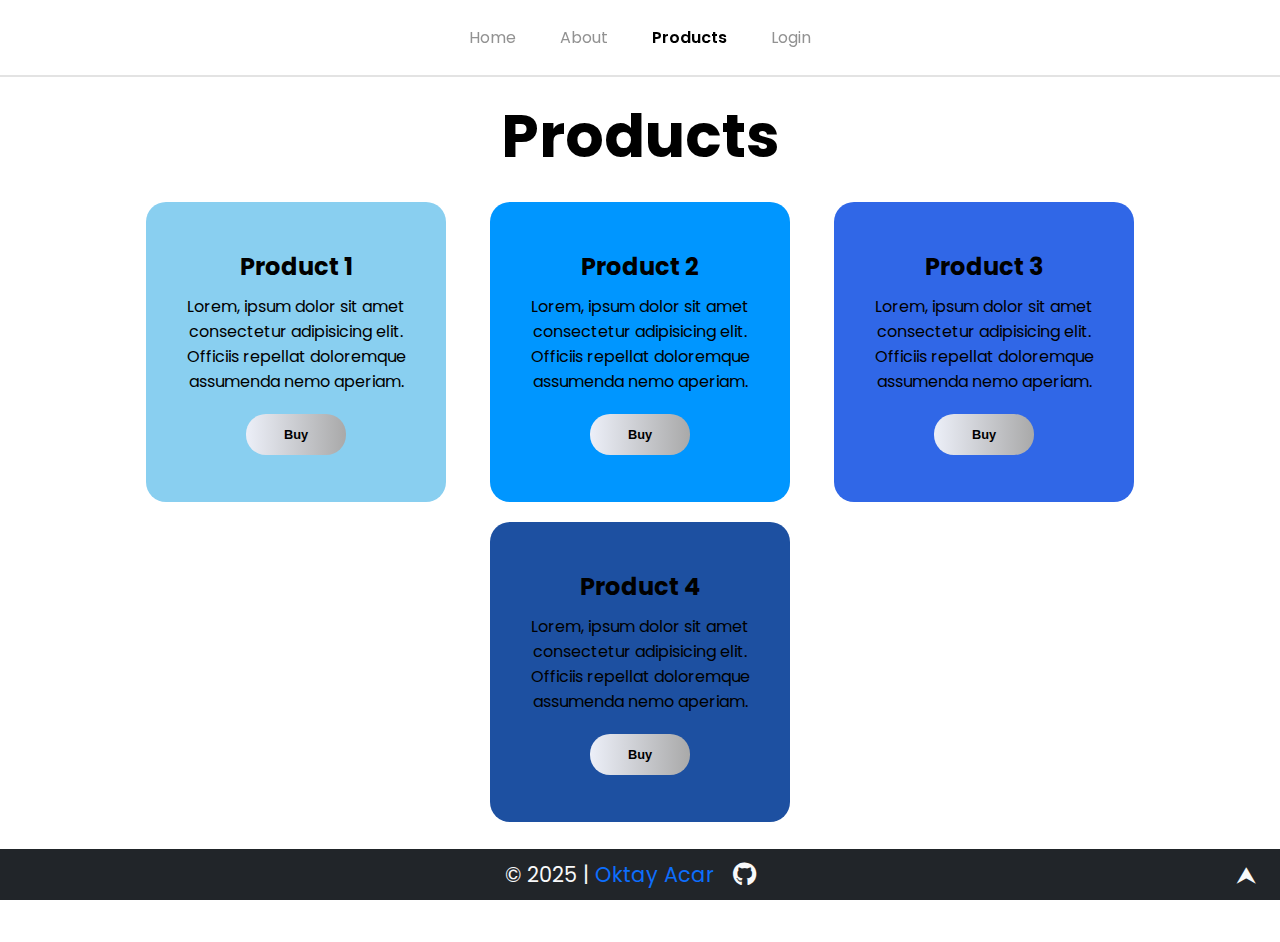
<file: simple-multipage-website/products.html>
<!DOCTYPE html>
<html lang="en">
  <head>
    <meta charset="UTF-8" />
    <meta name="viewport" content="width=device-width, initial-scale=1.0" />
    <meta name="author" content="Oktay Acar" />
    <title>Simple Multi-Page Website</title>

    <!-- Font Awesome 6.7.2 CSS -->
    <link
      rel="stylesheet"
      href="https://cdnjs.cloudflare.com/ajax/libs/font-awesome/6.7.2/css/all.min.css"
      integrity="sha512-Evv84Mr4kqVGRNSgIGL/F/aIDqQb7xQ2vcrdIwxfjThSH8CSR7PBEakCr51Ck+w+/U6swU2Im1vVX0SVk9ABhg=="
      crossorigin="anonymous"
      referrerpolicy="no-referrer"
    />

    <!-- Custom CSS -->
    <link rel="stylesheet" href="assets/css/style.css" />
  </head>

  <body>
    <!-- NAVIGATION SECTION -->
    <header>
      <nav>
        <a href="index.html">Home</a>
        <a href="about.html">About</a>
        <a href="products.html" class="active isDisabled">Products</a>
        <a href="login.html">Login</a>
      </nav>
    </header>

    <!-- PRODUCT SECTION -->
    <section>
      <h1>Products</h1>
      <div class="products-container">
        <div class="product">
          <h2>Product 1</h2>
          <p>
            Lorem, ipsum dolor sit amet consectetur adipisicing elit. Officiis
            repellat doloremque assumenda nemo aperiam.
          </p>
          <button class="buy-product">Buy</button>
        </div>
        <div class="product">
          <h2>Product 2</h2>
          <p>
            Lorem, ipsum dolor sit amet consectetur adipisicing elit. Officiis
            repellat doloremque assumenda nemo aperiam.
          </p>
          <button class="buy-product">Buy</button>
        </div>
        <div class="product">
          <h2>Product 3</h2>
          <p>
            Lorem, ipsum dolor sit amet consectetur adipisicing elit. Officiis
            repellat doloremque assumenda nemo aperiam.
          </p>
          <button class="buy-product">Buy</button>
        </div>
        <div class="product">
          <h2>Product 4</h2>
          <p>
            Lorem, ipsum dolor sit amet consectetur adipisicing elit. Officiis
            repellat doloremque assumenda nemo aperiam.
          </p>
          <button class="buy-product">Buy</button>
        </div>
      </div>
    </section>

    <!-- FOOTER -->
    <footer>
      <p class="footer-text">
        <span>&copy; 2025 |</span>
        <span>Oktay Acar</span>
        <a
          class="github-link"
          href="https://github.com/oktay-acar"
          target="_blank"
          rel="noopener noreferrer"
        >
          <i class="fa-brands fa-github"></i>
        </a>
      </p>
      <a class="arrow-up" href="#">&#11165;</a>
    </footer>
  </body>
</html>
</file>
<file: bento-grid-layout/assets/css/style.css>
@import url("https://fonts.googleapis.com/css2?family=Poppins:ital,wght@0,100;0,200;0,300;0,400;0,500;0,600;0,700;0,800;0,900;1,100;1,200;1,300;1,400;1,500;1,600;1,700;1,800;1,900&display=swap");

:root {
  --primary-bg: #0038a8;
  --secondary-bg: #416dc5;
  --primary-text: #dae3f5;
  --secondary-text: #5c94e2;
  --border-color: #7898d8;

  /* Box 7 Colors */
  --box-7-1-bg: #295abb;
  --box-7-2-bg: #5b82ce;
  --box-7-3-bg: #96afe2;
  --box-7-4-bg: #b7c8eb;

  /* Footer */
  --footer-bg: #212529;
  --footer-primary-color: #f8f9fa;
  --footer-secondary-color: #0d6efd;
}

* {
  margin: 0;
  padding: 0;
  box-sizing: border-box;
  scroll-behavior: smooth;
}

body {
  height: 100%;
  font-family: "Poppins", Tahoma, sans-serif;
  background-color: var(--primary-bg);
  color: var(--primary-text);
  padding: 0 min(8%, 30px);
}

/* GRID CONTAINER */
/* -------------- */
.grid-container {
  display: grid;
  gap: 20px;
  margin: 50px auto;
  width: 100%;
  max-width: 1200px;
  grid-template-columns: repeat(7, 1fr);
  grid-template-rows: repeat(7, minmax(75px, auto));
  grid-template-areas:
    "box-1 box-1 box-1 box-2 box-3 box-4 box-4"
    "box-1 box-1 box-1 box-2 box-5 box-4 box-4"
    "box-1 box-1 box-1 box-6 box-7 box-7 box-8"
    "box-1 box-1 box-1 box-6 box-7 box-7 box-8"
    "box-1 box-1 box-1 box-6 box-9 box-10 box-10"
    "box-1 box-1 box-1 box-6 box-9 box-10 box-10"
    "footer footer footer footer footer footer footer";
}

.box {
  background-color: var(--secondary-bg);
  display: flex;
  align-items: center;
  justify-content: center;
  border: 2px solid var(--border-color);
  border-radius: 10px;
}

/* IMAGES (Box 2, 4, 6 ) */
/* --------------------- */
#box-2 img,
#box-4 img,
#box-6 img {
  width: 100%;
  height: 100%;
  object-fit: cover;
  border-radius: 10px;
}

/* LINKS (Box 3, 5) */
/* ---------------- */
#box-3 a,
#box-5 a {
  color: var(--primary-text);
  transition: color 0.5s ease, transform 0.5s ease;
}

#box-3 a:hover,
#box-5 a:hover {
  color: var(--secondary-text);
  transform: scale(1.2);
}

/* BOX 1 */
/* ----- */
#box-1 {
  grid-area: box-1;
}

#box-1 .page-title {
  font-size: 3rem;
  text-align: center;
  margin: 30px 0;
  padding: 20px;
}

/* BOX 2 */
/* ----- */
#box-2 {
  grid-area: box-2;
  background-color: transparent;
  border: none;
}

/* BOX 3 */
/* ----- */
#box-3 {
  grid-area: box-3;
  background-color: transparent;
}

/* BOX 4 */
/* ----- */
#box-4 {
  grid-area: box-4;
  background-color: transparent;
  border: none;
}

/* BOX 5 */
/* ----- */
#box-5 {
  grid-area: box-5;
  background-color: transparent;
}

/* BOX 6 */
/* ----- */
#box-6 {
  grid-area: box-6;
  background-color: transparent;
  border: none;
}

/* BOX 7 */
/* ----- */
#box-7 {
  grid-area: box-7;
  background-color: transparent;
  border: none;
}

.box-7-1,
.box-7-2,
.box-7-3,
.box-7-4 {
  width: 100%;
  height: 100%;
}

#box-7 .box-7-1 {
  background-color: var(--box-7-1-bg);
  border-radius: 50px 0 0;
}

#box-7 .box-7-2 {
  background-color: var(--box-7-2-bg);
}

#box-7 .box-7-3 {
  background-color: var(--box-7-3-bg);
}

#box-7 .box-7-4 {
  background-color: var(--box-7-4-bg);
  border-radius: 0 0 50px;
}

/* BOX 8 */
/* ----- */
#box-8 {
  grid-area: box-8;
  flex-direction: column;
  text-align: center;
}

#box-8 .number-count,
#box-8 .number-description {
  padding: 10px;
}

/* BOX 9 */
/* ----- */
#box-9 {
  grid-area: box-9;
}

#box-9 .cta-button {
  background-color: var(--primary-bg);
  color: var(--primary-text);
  font-family: inherit;
  font-weight: 600;
  margin: 10px;
  padding: 10px;
  cursor: pointer;
  border: none;
  border-radius: 10px;
  transition: transform 0.5s ease;
}

#box-9 .cta-button:hover {
  background-color: var(--primary-text);
  color: var(--primary-bg);
  transform: scale(1.1);
}

/* BOX 10 */
/* ----- */
#box-10 {
  grid-area: box-10;
  flex-direction: column;
}

#box-10 .product-title {
  text-align: center;
  margin: 10px 0;
  padding: 0 10px;
}

#box-10 .product-list {
  padding: 0 0 10px;
}

/* FOOTER BOX */
/* ---------- */
#footer {
  grid-area: footer;
  background-color: var(--footer-bg);
  border: none;
}

.footer-content {
  display: flex;
  position: relative;
  justify-content: center;
  align-items: center;
  bottom: 0;
  width: 100%;
  padding: 0.5em 1em;
}

.footer-text {
  display: flex;
  font-size: 1.3rem;
  padding: 0 1em;
  align-items: center;
  justify-content: center;
  width: 100%;
}

.footer-text span:nth-child(1) {
  color: var(--footer-primary-color);
  margin-right: 0.3em;
}

.footer-text span:nth-child(2) {
  color: var(--footer-secondary-color);
}

.github-link,
.arrow-up {
  color: var(--footer-primary-color);
  font-size: 1.5rem;
  text-decoration: none;
  transition: transform 0.5s ease;
}

.github-link {
  margin: 0 0.8em;
}

.arrow-up {
  position: absolute;
  right: 1em;
}

.github-link:hover,
.arrow-up:hover {
  color: var(--footer-secondary-color);
  transform: scale(1.4);
}

/* MEDIA QUERIES */
/* ------------- */
@media (max-width: 768px) {
  .grid-container {
    grid-template-columns: 1fr;
    grid-template-areas:
      "box-1"
      "box-2"
      "box-3"
      "box-4"
      "box-5"
      "box-6"
      "box-7"
      "box-8"
      "box-9"
      "box-10"
      "footer";
  }

  .box {
    flex-direction: column;
    text-align: center;
  }

  #box-1 .page-title {
    font-size: 2rem;
  }

  #box-2 img,
  #box-4 img,
  #box-6 img {
    width: 100%;
    height: auto;
  }

  #box-3 i,
  #box-5 i {
    font-size: 1.8rem;
  }

  .footer-content {
    flex-direction: column;
  }

  .footer-text {
    font-size: 1rem;
  }

  .github-link,
  .arrow-up {
    font-size: 1.3rem;
  }
}
</file>
<file: button-animations/assets/css/style.css>
@import url("https://fonts.googleapis.com/css2?family=Poppins:ital,wght@0,100;0,200;0,300;0,400;0,500;0,600;0,700;0,800;0,900;1,100;1,200;1,300;1,400;1,500;1,600;1,700;1,800;1,900&display=swap");

:root {
  /* Footer */
  --footer-bg: #212529;
  --footer-primary-color: #f8f9fa;
  --footer-secondary-color: #0d6efd;
}

* {
  margin: 0;
  padding: 0;
  box-sizing: border-box;
  scroll-behavior: smooth;
}

body {
  height: 100%;
  font-family: "Poppins", Tahoma, sans-serif;
}

section {
  margin-bottom: 100px;
}

.page-title {
  font-size: 3rem;
  margin: 1em 0 0.5em;
  text-align: center;
}

/* GRID CONTAINER */
/* -------------- */
.grid-container {
  display: grid;
  grid-template-columns: repeat(auto-fit, minmax(400px, 1fr));
  gap: 20px;
  padding: 30px;
  justify-items: center;
  align-items: center;
}

.box {
  display: flex;
  flex-direction: column;
  justify-content: center;
  align-items: center;
  width: 400px;
  height: 400px;
  position: relative;
}

#position-corner {
  position: absolute;
  top: 0;
  left: 0;
  padding: 0.5em 0 0 0.5em;
  font-weight: 500;
}

/* BUTTON ANIMATIONS */
/* ----------------- */
#button-container {
  background-color: rgb(193, 202, 222);
}

.btn {
  border-radius: 0.5em;
  border: none;
  background: linear-gradient(45deg, #89cff0, #0096ff, #3067e7);
  color: #fff;
  font-family: inherit;
  font-size: 1.5rem;
  font-weight: bold;
  padding: 1em 3em;
}

/* Button Rotate 2D */
.btn-rotate-2d:hover {
  animation: button-rotate-2d 1s ease-in-out infinite;
  cursor: pointer;
}

@keyframes button-rotate-2d {
  0% {
    transform: rotate(0deg);
  }
  50% {
    transform: rotate(180deg);
  }
  100% {
    transform: rotate(360deg);
  }
}

/* Button Rotate 3D*/
.btn-rotate-3d:hover {
  animation: button-rotate-3d 1s ease-in-out infinite;
  cursor: pointer;
}

@keyframes button-rotate-3d {
  0% {
    /* transform: rotateX(0deg) rotateY(0deg); */
    transform: none;
  }
  50% {
    transform: rotateX(180deg) rotateY(0deg);
  }
  100% {
    transform: rotateX(360deg) rotateY(360deg);
  }
}

/* Button Scale */
.btn-scale:hover {
  animation: button-scale 1s ease-in-out infinite;
  cursor: pointer;
}

@keyframes button-scale {
  0% {
    transform: scale(1);
  }
  50% {
    transform: scale(1.2);
  }
  100% {
    transform: scale(1);
  }
}

/* Button Rotate & Scale */
.btn-rotate-scale:hover {
  animation: button-rotate-scale 1s ease-in-out infinite;
  cursor: pointer;
}

/* @keyframes button-rotate-scale {
  0% {
    transform: rotate(0deg) scale(1);
  }
  40% {
    transform: rotate(120deg) scale(1.2);
  }
  70% {
    transform: rotate(240deg) scale(0.9);
  }
  100% {
    transform: rotate(360deg) scale(1);
  }
} */

@keyframes button-rotate-scale {
  0% {
    transform: rotate(0deg) scale(1);
  }
  50% {
    transform: rotate(180deg) scale(1.2);
  }
  100% {
    transform: rotate(360deg) scale(1);
  }
}

/* Button Slide Vertical */
.btn-slide-vertical:hover {
  animation: button-slide-vertical 1s ease-in-out infinite;
  cursor: pointer;
}

@keyframes button-slide-vertical {
  0% {
    transform: translateY(0);
  }
  50% {
    transform: translateY(-20px);
  }
  100% {
    transform: translateY(0);
  }
}

/* Button Skew */
.btn-skew:hover {
  animation: button-skew 1s ease-in-out infinite;
  cursor: pointer;
}

@keyframes button-skew {
  0% {
    transform: skew(0deg);
  }
  50% {
    transform: skew(15deg);
  }
  100% {
    transform: skew(0deg);
  }
}

/* Button Color Change */
.btn-color-change:hover {
  /* animation: button-color-change 1s ease-in-out infinite; */
  animation: button-color-change 0.5s ease-in-out infinite;
  cursor: pointer;
}

@keyframes button-color-change {
  0% {
    background: linear-gradient(45deg, #89cff0, #0096ff, #3067e7);
  }
  50% {
    background: linear-gradient(45deg, #0096ff, #3067e7, #89cff0);
  }
  100% {
    background: linear-gradient(45deg, #89cff0, #0096ff, #3067e7);
  }
}

/* Button Opacity */
.btn-opacity:hover {
  animation: button-opacity 1s ease-in-out infinite;
  cursor: pointer;
}

@keyframes button-opacity {
  0% {
    opacity: 1;
  }
  50% {
    opacity: 0.5;
  }
  100% {
    opacity: 1;
  }
}

/* FOOTER */
/* ------ */
footer {
  display: flex;
  justify-content: center;
  align-items: center;
  position: fixed;
  bottom: 0;
  background-color: var(--footer-bg);
  width: 100%;
  padding: 0.5em 1em;
}

.footer-text {
  display: flex;
  font-size: 1.3rem;
  padding: 0 1em;
  align-items: center;
  justify-content: center;
  width: 100%;
}

.footer-text span:nth-child(1) {
  color: var(--footer-primary-color);
  margin-right: 0.3em;
}

.footer-text span:nth-child(2) {
  color: var(--footer-secondary-color);
}

.github-link,
.arrow-up {
  color: var(--footer-primary-color);
  font-size: 1.5rem;
  text-decoration: none;
  transition: transform 0.5s ease;
}

.github-link {
  margin: 0 0.8em;
}

.arrow-up {
  position: absolute;
  right: 1em;
}

.github-link:hover,
.arrow-up:hover {
  color: var(--footer-secondary-color);
  transform: scale(1.4);
}

/* 
animation
https://developer.mozilla.org/en-US/docs/Web/CSS/animation

Shorthand
---------
animation: animation-name animation-duration animation-timing-function animation-delay animation-iteration-count animation-direction animation-fill-mode animation-play-state animation-timeline;

Default Values
--------------
animation-name: none
animation-duration: 0s
animation-timing-function: ease
animation-delay: 0s
animation-iteration-count: 1
animation-direction: normal
animation-fill-mode: none
animation-play-state: running
animation-timeline: auto 
*/
</file>
<file: css-grid-card-layout/assets/css/style.css>
@import url("https://fonts.googleapis.com/css2?family=Poppins:ital,wght@0,100;0,200;0,300;0,400;0,500;0,600;0,700;0,800;0,900;1,100;1,200;1,300;1,400;1,500;1,600;1,700;1,800;1,900&display=swap");

:root {
  --primary-bg: #9996d6;
  --secondary-bg: #565485;
  --primary-text: #dad8ea;
  --border-color: #bdc2c6;

  /* Footer */
  --footer-bg: #212529;
  --footer-primary-color: #f8f9fa;
  --footer-secondary-color: #0d6efd;
}

* {
  margin: 0;
  padding: 0;
  box-sizing: border-box;
  scroll-behavior: smooth;
}

body {
  height: 100%;
  font-family: "Poppins", Tahoma, sans-serif;
  background-color: var(--primary-bg);
  color: var(--primary-text);
}

.page-title {
  font-size: 3rem;
  margin: 1em 0 0.5em;
  text-align: center;
}

/* GRID CONTAINER */
/* -------------- */
.grid-container {
  display: grid;
  grid-template-columns: repeat(auto-fit, minmax(300px, 1fr));
  gap: 20px;
  padding: min(10%, 50px) 2em;
  margin-bottom: 50px;
}

/* CARDS */
/* ----- */
.card {
  border-radius: 20px;
  padding: 2em;
  background-color: var(--secondary-bg);
  border: 2px solid var(--border-color);
}

.card-title {
  font-size: 1.75rem;
  margin-bottom: 0.7em;
  border-bottom: 2px solid var(--border-color);
  padding-bottom: 10px;
  text-align: center;
}

.card-text {
  text-align: justify;
  line-height: 1.5;
}

/* FOOTER */
/* ------ */
footer {
  display: flex;
  justify-content: center;
  align-items: center;
  position: fixed;
  bottom: 0;
  background-color: var(--footer-bg);
  width: 100%;
  padding: 0.5em 1em;
}

.footer-text {
  display: flex;
  align-items: center;
  justify-content: center;
  font-size: 1.3rem;
  padding: 0 1em;
  width: 100%;
}

.footer-text span:nth-child(1) {
  color: var(--footer-primary-color);
  margin-right: 0.3em;
}

.footer-text span:nth-child(2) {
  color: var(--footer-secondary-color);
}

.github-link,
.arrow-up {
  color: var(--footer-primary-color);
  font-size: 1.5rem;
  text-decoration: none;
  transition: transform 0.5s ease;
}

.github-link {
  margin: 0 0.8em;
}

.arrow-up {
  position: absolute;
  right: 1em;
}

.github-link:hover,
.arrow-up:hover {
  color: var(--footer-secondary-color);
  transform: scale(1.4);
}
</file>
<file: css-pseudo-classes-not-has/assets/css/style.css>
@import url("https://fonts.googleapis.com/css2?family=Poppins:ital,wght@0,100;0,200;0,300;0,400;0,500;0,600;0,700;0,800;0,900;1,100;1,200;1,300;1,400;1,500;1,600;1,700;1,800;1,900&display=swap");

:root {
  /* --primary-bg: #c2f7dc;
  --secondary-bg: #6febad;
  --primary-text: #034926;
  --secondary-text: #046133;
  --border-color: #034926;
  --button-color: #034926; */

  --primary-bg: #f5f5f5;
  --secondary-bg: #e0e0e0;
  --primary-text: #2c2c2c;
  --secondary-text: #f0c500;
  --border-color: #b0b0b0;
  --button-color: #f1c40f;

  /* Footer */
  --footer-bg: #212529;
  --footer-primary-color: #f8f9fa;
  --footer-secondary-color: #0d6efd;
}

* {
  margin: 0;
  padding: 0;
  box-sizing: border-box;
  scroll-behavior: smooth;
}

body {
  height: 100%;
  font-family: "Poppins", Tahoma, sans-serif;
  background-color: var(--primary-bg);
  color: var(--primary-text);
}

.page-title {
  font-size: 3rem;
  margin: 1em 0 0.5em;
  text-align: center;
  color: var(--secondary-text);
}

/* FILTER CONTAINER */
/* ---------------- */
#filter-container {
  display: flex;
  align-items: center;
  justify-content: center;
  padding: 20px;
}

#filter-container select {
  border-radius: 20px;
  font-size: 1rem;
  font-weight: 600;
  margin: 10px;
  padding: 5px 10px;
  border: 2px solid var(--border-color);
  background-color: var(--secondary-bg);
  cursor: pointer;
}

#filter-container select option {
  font-weight: 600;
}

/* PRODUCT CONTAINER */
/* -------------- */
#products-container {
  display: grid;
  grid-template-columns: repeat(auto-fill, minmax(350px, 1fr));
  gap: 20px;
  margin: 30px;
  padding: min(10%, 50px) 2em;
}

/* Product Card */
.product-card {
  display: grid;
  grid-template-columns: 2fr 1fr;
  grid-template-rows: 50px 75px auto;
  row-gap: 10px;
  background-color: var(--secondary-bg);
  border: 2px solid var(--border-color);
  border-radius: 20px;
  position: relative;
}

.product-image {
  width: 100%;
  height: 300px;
  object-fit: cover;
  border-radius: 20px 0 0 20px;
  grid-row: 1 / 4; /* span 3 , 1 / -1*/
}

.image-source {
  position: absolute;
  bottom: 10px;
  left: 10px;
  padding: 5px;
  font-style: italic;
  font-size: 0.8rem;
  font-weight: 500;
}

.image-source a {
  text-decoration: none;
}

.brand-name {
  text-align: center;
  padding-top: 10px;
  color: var(--secondary-text);
  border-bottom: 2px solid var(--border-color);
}

.product-info {
  list-style: none;
  padding: 10px 0;
  font-weight: 600;
}

.product-info i {
  padding: 0 10px;
  margin-right: 10px;
  /* color: #000; */
}

/* Button */
.btn-cart {
  margin-top: 10px;
  padding: 15px 20px;
  width: auto;
  max-width: 80px;
  align-self: start;
  justify-self: center;
  transition: transform 0.5s ease;
  color: var(--button-color);
  border: none;
  background-color: transparent;
}

.btn-cart:hover {
  cursor: pointer;
  transform: scale(1.2);
}

/* ----------------- */
/* :has() and :not() */
/* ----------------- */

/* BRAND */
/* adidas, nike, puma, reebok */
#filter-container:has(option[value="adidas"]:checked)
  ~ #products-container
  .product-card:not(:has(.adidas)) {
  display: none;
}

#filter-container:has(option[value="nike"]:checked)
  ~ #products-container
  .product-card:not(:has(.nike)) {
  display: none;
}

#filter-container:has(option[value="puma"]:checked)
  ~ #products-container
  .product-card:not(:has(.puma)) {
  display: none;
}

#filter-container:has(option[value="reebok"]:checked)
  ~ #products-container
  .product-card:not(:has(.reebok)) {
  display: none;
}

/* COLOR */
/* white, black, red */
#filter-container:has(option[value="white"]:checked)
  ~ #products-container
  .product-card:not(:has(.white)) {
  display: none;
}

#filter-container:has(option[value="black"]:checked)
  ~ #products-container
  .product-card:not(:has(.black)) {
  display: none;
}

#filter-container:has(option[value="red"]:checked)
  ~ #products-container
  .product-card:not(:has(.red)) {
  display: none;
}

/* PRICE */
/* low, medium, high */
#filter-container:has(option[value="low"]:checked)
  ~ #products-container
  .product-card:not(:has(.low)) {
  display: none;
}

#filter-container:has(option[value="medium"]:checked)
  ~ #products-container
  .product-card:not(:has(.medium)) {
  display: none;
}

#filter-container:has(option[value="high"]:checked)
  ~ #products-container
  .product-card:not(:has(.high)) {
  display: none;
}

/* FOOTER */
/* ------ */
footer {
  display: flex;
  justify-content: center;
  align-items: center;
  position: fixed;
  bottom: 0;
  background-color: var(--footer-bg);
  width: 100%;
  padding: 0.5em 1em;
}

.footer-text {
  display: flex;
  align-items: center;
  justify-content: center;
  font-size: 1.3rem;
  padding: 0 1em;
  width: 100%;
}

.footer-text span:nth-child(1) {
  color: var(--footer-primary-color);
  margin-right: 0.3em;
}

.footer-text span:nth-child(2) {
  color: var(--footer-secondary-color);
}

.github-link,
.arrow-up {
  color: var(--footer-primary-color);
  font-size: 1.5rem;
  text-decoration: none;
  transition: transform 0.5s ease;
}

.github-link {
  margin: 0 0.8em;
}

.arrow-up {
  position: absolute;
  right: 1em;
}

.github-link:hover,
.arrow-up:hover {
  color: var(--footer-secondary-color);
  transform: scale(1.4);
}
</file>
<file: flexbox-card-layout/assets/css/style.css>
@import url("https://fonts.googleapis.com/css2?family=Poppins:ital,wght@0,100;0,200;0,300;0,400;0,500;0,600;0,700;0,800;0,900;1,100;1,200;1,300;1,400;1,500;1,600;1,700;1,800;1,900&display=swap");

:root {
  --primary-bg: #0a084b;
  --secondary-bg: #2a2878;
  --primary-text: #cfcee8;
  --border-color: #5e5ba5;

  /* Footer */
  --footer-bg: #212529;
  --footer-primary-color: #f8f9fa;
  --footer-secondary-color: #0d6efd;
}

* {
  margin: 0;
  padding: 0;
  box-sizing: border-box;
  scroll-behavior: smooth;
}

body {
  height: 100%;
  font-family: "Poppins", Tahoma, sans-serif;
  background-color: var(--primary-bg);
  color: var(--primary-text);
}

.page-title {
  font-size: 3rem;
  margin: 1em 0 0.5em;
  text-align: center;
}

/* FLEXBOX CONTAINER */
/* ----------------- */
.flex-layout {
  display: flex;
  justify-content: center;
  align-items: center;
  flex-wrap: wrap;
  gap: 30px;
  padding: 20px;
  margin: 40px 20px 80px;
}

/* CARDS */
/* ----- */
.card {
  width: min(100%, 325px);
  border-radius: 20px;
  padding: 30px;
  background-color: var(--secondary-bg);
  border: 2px solid var(--border-color);
}

.card-title {
  font-size: 1.75rem;
  margin-bottom: 0.7em;
  border-bottom: 2px solid var(--border-color);
  padding-bottom: 10px;
  text-align: center;
}

.card-text {
  text-align: justify;
  line-height: 1.5;
}

/* FOOTER */
/* ------ */
footer {
  display: flex;
  justify-content: center;
  align-items: center;
  position: fixed;
  bottom: 0;
  background-color: var(--footer-bg);
  width: 100%;
  padding: 0.5em 1em;
}

.footer-text {
  display: flex;
  align-items: center;
  justify-content: center;
  font-size: 1.3rem;
  padding: 0 1em;
  width: 100%;
}

.footer-text span:nth-child(1) {
  color: var(--footer-primary-color);
  margin-right: 0.3em;
}

.footer-text span:nth-child(2) {
  color: var(--footer-secondary-color);
}

.github-link,
.arrow-up {
  color: var(--footer-primary-color);
  font-size: 1.5rem;
  text-decoration: none;
  transition: transform 0.5s ease;
}

.github-link {
  margin: 0 0.8em;
}

.arrow-up {
  position: absolute;
  right: 1em;
}

.github-link:hover,
.arrow-up:hover {
  color: var(--footer-secondary-color);
  transform: scale(1.4);
}
</file>
<file: interactive-elements/assets/css/style.css>
@import url("https://fonts.googleapis.com/css2?family=Poppins:ital,wght@0,100;0,200;0,300;0,400;0,500;0,600;0,700;0,800;0,900;1,100;1,200;1,300;1,400;1,500;1,600;1,700;1,800;1,900&display=swap");

:root {
  /* Footer */
  --footer-bg: #212529;
  --footer-primary-color: #f8f9fa;
  --footer-secondary-color: #0d6efd;
}

* {
  margin: 0;
  padding: 0;
  box-sizing: border-box;
  scroll-behavior: smooth;
}

body {
  height: 100%;
  font-family: "Poppins", Tahoma, sans-serif;
}

section {
  margin-bottom: 100px;
}

.page-title {
  font-size: 3rem;
  margin: 1em 0 0.5em;
  text-align: center;
}

/* GRID CONTAINER */
/* -------------- */
.grid-container {
  display: grid;
  grid-template-columns: repeat(auto-fit, minmax(400px, 1fr));
  gap: 20px;
  padding: 30px;
  justify-items: center;
  align-items: center;
}

.box {
  display: flex;
  flex-direction: column;
  justify-content: center;
  align-items: center;
  width: 400px;
  height: 400px;
  position: relative;
}

#position-corner {
  position: absolute;
  top: 0;
  left: 0;
  padding: 0.5em 0 0 0.5em;
  font-weight: 500;
}

/* TEXT ANIMATION */
/* -------------- */
#oktay-acar {
  background-color: #000;
  color: #fff;
}

#oktay-acar h1 {
  font-size: 3rem;
  text-shadow: 0 0 5px #13bbff, 0 0 10px #13bbff, 0 0 20px #13bbff,
    0 0 40px #13bbff, 0 0 80px #13bbff;
  animation: glow 3s infinite alternate;
}

@keyframes glow {
  0% {
    text-shadow: 0 0 5px #13bbff, 0 0 10px #13bbff, 0 0 20px #13bbff,
      0 0 40px #13bbff, 0 0 80px #13bbff;
  }
  33% {
    text-shadow: 0 0 10px #39ff14, 0 0 20px #39ff14, 0 0 40px #39ff14,
      0 0 80px #39ff14, 0 0 160px #39ff14;
  }
  67% {
    text-shadow: 0 0 15px #ff073a, 0 0 30px #ff073a, 0 0 60px #ff073a,
      0 0 120px #ff073a, 0 0 240px #ff073a;
  }
  100% {
    text-shadow: 0 0 20px #ffff00, 0 0 40px #ffff00, 0 0 80px #ffff00,
      0 0 160px #ffff00, 0 0 320px #ffff00;
  }
}

/* GRADIENT */
/* -------- */
#universe {
  background-image: radial-gradient(#000 30%, white 31%, transparent 40%),
    url("../images/pexels-francesco-ungaro-998641.jpg");
  background-size: cover;
  color: #fff;
  transition: background-image 0.5s ease-in-out;
}

#universe:hover {
  background-image: radial-gradient(
      circle,
      #ffcc00 30%,
      #ff6600 40%,
      #ff3300 50%,
      transparent 60%
    ),
    url("../images/pexels-francesco-ungaro-998641.jpg");
}

div#universe a {
  position: absolute;
  bottom: 10px;
  left: 10px;
  padding: 5px;
  color: #fff;
  text-decoration: none;
  font-style: italic;
  font-size: 0.8rem;
  font-weight: 500;
}

/* BEFORE & AFTER */
/* -------------- */
code {
  background-color: rgb(226, 237, 237);
  padding: 0.2em;
  border-radius: 7px;
}

#before-after {
  background-color: rgb(249, 233, 153);
}

#before-after p {
  margin-bottom: 1em;
}

#before-after p::before {
  content: "This is the ";
  background-color: #fff;
  padding: 0.2em;
  border-radius: 7px;
}

#before-after p::after {
  content: " element.";
  background-color: #fff;
  padding: 0.2em;
  border-radius: 7px;
}

#before-after h1 {
  position: relative;
  width: max-content;
  margin-bottom: 15px;
}

#before-after h1::after {
  content: "";
  position: absolute;
  bottom: 0;
  left: 0;
  height: 7px;
  width: 100%;
  background: linear-gradient(to right, red, blue);
  border-radius: 20px;
  transition: width 0.5s ease;
}

#before-after h1:hover::after {
  width: 0;
}

#before-after h1:hover {
  cursor: pointer;
}

#before-after h2 {
  position: relative;
}

#before-after h2::after {
  content: "";
  position: absolute;
  bottom: 0;
  left: 0;
  right: 0;
  margin: 0 auto;
  height: 7px;
  width: 0%;
  background-color: #000;
  border-radius: 20px;
  transition: width 0.5s ease;
}

#before-after h2:hover::after {
  width: 100%;
}

#before-after h2:hover {
  cursor: pointer;
}

/* ROTATE & SCALE */
/* -------------- */
#rotate {
  background-color: rgb(194, 218, 184);
}

.element {
  background-color: rgb(75, 75, 255);
  width: 250px;
  height: 250px;
  align-content: center;
  text-align: center;
  color: #fff;
  font-size: 2rem;
  font-weight: bold;
  position: absolute;
  top: 50%;
  left: 50%;
  translate: -50% -50%;

  /* 
  animation-name: rotating;
  animation-duration: 3s;
  animation-timing-function: linear;
  animation-delay: 0.5s;
  animation-iteration-count: infinite;
  animation-direction: alternate;
  animation-play-state: running; 
  */

  /* Shorthand */
  animation: rotating 3s linear 0.5s infinite alternate running;
}

.element:hover {
  animation-play-state: paused;
  background-color: rgb(255, 75, 75);
  cursor: pointer;
}

@keyframes rotating {
  0% {
    transform: none;
  }
  50% {
    transform: rotate(0) scale(1.1);
    border-radius: 0;
  }
  100% {
    transform: rotate(360deg) scale(1.1);
    border-radius: 50%;
  }
}

/* SPINNER */
/* ------- */
#spin {
  background-color: #000;
  color: #fff;
}

.spinner {
  width: 50px;
  height: 50px;
  border: 7px solid #39ff14;
  border-radius: 7px;
  box-shadow: 0 0 8px #39ff14, 0 0 8px #39ff14 inset;
  animation: spinner 1.8s ease-in-out infinite;
}

@keyframes spinner {
  0% {
    /* transform: rotateX(0deg) rotateY(0deg) rotateZ(0deg); */
    transform: none;
  }
  33% {
    transform: rotateX(180deg) rotateY(0deg) rotateZ(0deg);
  }
  67% {
    transform: rotateX(180deg) rotateY(180deg) rotateZ(0deg);
  }
  100% {
    transform: rotateX(180deg) rotateY(180deg) rotateZ(180deg);
  }
}

/* BORDER ANIMATION */
/* ---------------- */
#border-animation {
  background-color: #3e4a59;
  color: #fff;
  position: relative;
  z-index: 1;
}

.border-box {
  display: flex;
  align-items: center;
  text-align: center;
  background-color: #000;
  color: #fff;
  border-radius: 10px;
  padding: 1.5em;
  width: 200px;
  height: 200px;
  position: relative;
}

@property --animate {
  syntax: "<angle>";
  inherits: false;
  initial-value: 0deg;
}

.border-box::before,
.border-box::after {
  content: "";
  position: absolute;
  width: 100%;
  height: 100%;
  padding: 3px;
  border-radius: 10px;
  top: 50%;
  left: 50%;
  translate: -50% -50%;
  z-index: -1;

  background: conic-gradient(
    from var(--animate),
    #00bcd4,
    #03a9f4,
    #0288d1,
    #01579b,
    #00bcd4
  );
  animation: border-animation 3s linear infinite;
}

.border-box::before {
  filter: blur(1.5rem);
  opacity: 0.5;
}

@keyframes border-animation {
  from {
    --animate: 0deg;
  }
  to {
    --animate: 360deg;
  }
}

/* FOOTER */
/* ------ */
footer {
  display: flex;
  justify-content: center;
  align-items: center;
  position: fixed;
  bottom: 0;
  background-color: var(--footer-bg);
  width: 100%;
  padding: 0.5em 1em;
  z-index: 3;
}

.footer-text {
  display: flex;
  font-size: 1.3rem;
  padding: 0 1em;
  align-items: center;
  justify-content: center;
  width: 100%;
}

.footer-text span:nth-child(1) {
  color: var(--footer-primary-color);
  margin-right: 0.3em;
}

.footer-text span:nth-child(2) {
  color: var(--footer-secondary-color);
}

.github-link,
.arrow-up {
  color: var(--footer-primary-color);
  font-size: 1.5rem;
  text-decoration: none;
  transition: transform 0.5s ease;
}

.github-link {
  margin: 0 0.8em;
}

.arrow-up {
  position: absolute;
  right: 1em;
}

.github-link:hover,
.arrow-up:hover {
  color: var(--footer-secondary-color);
  transform: scale(1.4);
}

/* 
animation
https://developer.mozilla.org/en-US/docs/Web/CSS/animation
Shorthand
---------
animation: animation-name animation-duration animation-timing-function animation-delay animation-iteration-count animation-direction animation-fill-mode animation-play-state animation-timeline;

Default Values
--------------
animation-name: none
animation-duration: 0s
animation-timing-function: ease
animation-delay: 0s
animation-iteration-count: 1
animation-direction: normal
animation-fill-mode: none
animation-play-state: running
animation-timeline: auto 
*/
</file>
<file: popup-design/assets/css/style.css>
@import url("https://fonts.googleapis.com/css2?family=Poppins:ital,wght@0,100;0,200;0,300;0,400;0,500;0,600;0,700;0,800;0,900;1,100;1,200;1,300;1,400;1,500;1,600;1,700;1,800;1,900&display=swap");

:root {
  --popup-bg: #4d4dff;
  --btn-bg: #dcdcdc;
  --overlay-bg: #0000004d; /* rgba(0, 0, 0, 0.3) */
  --primary-text: #fff;

  /* Footer */
  --footer-bg: #212529;
  --footer-primary-color: #f8f9fa;
  --footer-secondary-color: #0d6efd;
}

* {
  margin: 0;
  padding: 0;
  box-sizing: border-box;
  scroll-behavior: smooth;
}

body {
  height: 100%;
  font-family: "Poppins", Tahoma, sans-serif;
  margin-bottom: 100px;
}

.page-title {
  text-align: center;
  margin-top: 50px;
}

.page-text {
  text-align: justify;
  padding: 50px;
}

/* POPUP CONTAINER */
/* --------------- */
#popup {
  background-color: var(--popup-bg);
  color: var(--primary-text);
  width: 350px;
  border-radius: 6px;
  text-align: center;
  padding: 1.5em;
  position: fixed;
  top: 50%;
  left: 50%;
  translate: -50% -50%;
  z-index: 2;
}

.btn-popup {
  margin: 1em 0.5em 0;
  padding: 0.6em 2.5em;
  font-family: inherit;
  border-radius: 6px;
  border: none;
}

.btn-popup:hover {
  background-color: var(--btn-bg);
  cursor: pointer;
}

#overlay {
  background-color: var(--overlay-bg);
  height: 100vh;
  width: 100vw;
  position: fixed;
  top: 0;
  left: 0;
  z-index: 1;
  backdrop-filter: blur(3px);
}

/* FOOTER */
/* ------ */
footer {
  display: flex;
  justify-content: center;
  align-items: center;
  position: fixed;
  background-color: var(--footer-bg);
  bottom: 0;
  width: 100%;
  padding: 0.5em 1em;
  z-index: 3;
}

.footer-text {
  display: flex;
  align-items: center;
  justify-content: center;
  font-size: 1.3rem;
  padding: 0 1em;
  width: 100%;
}

.footer-text span:nth-child(1) {
  color: var(--footer-primary-color);
  margin-right: 0.3em;
}

.footer-text span:nth-child(2) {
  color: var(--footer-secondary-color);
}

.github-link,
.arrow-up {
  color: var(--footer-primary-color);
  font-size: 1.5rem;
  text-decoration: none;
  transition: transform 0.5s ease;
}

.github-link {
  margin: 0 0.8em;
}

.arrow-up {
  position: absolute;
  right: 1em;
}

.github-link:hover,
.arrow-up:hover {
  color: var(--footer-secondary-color);
  transform: scale(1.4);
}
</file>
<file: simple-multipage-website/assets/css/style.css>
@import url("https://fonts.googleapis.com/css2?family=Poppins:ital,wght@0,100;0,200;0,300;0,400;0,500;0,600;0,700;0,800;0,900;1,100;1,200;1,300;1,400;1,500;1,600;1,700;1,800;1,900&display=swap");

:root {
  /* Footer */
  --footer-bg: #212529;
  --footer-primary-color: #f8f9fa;
  --footer-secondary-color: #0d6efd;
}

* {
  margin: 0;
  padding: 0;
  box-sizing: border-box;
  scroll-behavior: smooth;
}

body {
  height: 100%;
  font-family: "Poppins", Tahoma, sans-serif;
  text-align: center;
}

section {
  padding-top: 50px;
  margin-bottom: 100px;
}

h1 {
  margin-top: 50px;
  font-size: 3.75rem;
  line-height: 1.2em;
}

/* NAVIGATION SECTION */
/* ------------------ */
nav {
  position: fixed;
  top: 0;
  width: 100%;
  padding: 25px;
  border-bottom: 2px solid rgb(227, 227, 227);
  background-color: rgba(255, 255, 255, 0.9);
}

nav a {
  text-decoration: none;
  color: #929292;
  margin: 0 20px;
}

nav a:hover {
  color: #000;
}

/* Active Link */
nav a.active {
  color: #000;
  font-weight: 600;
}

nav a {
  position: relative;
}

nav a:not(.active)::after {
  content: "";
  position: absolute;
  bottom: -4px;
  left: 0;
  right: 0;
  margin: 0 auto;
  height: 4px;
  width: 0%;
  background-color: #000;
  border-radius: 20px;
  transition: width 0.3s ease;
}

nav a:not(.active):hover::after {
  width: 100%;
}

/* Disabled Link */
nav a.isDisabled {
  pointer-events: none;
}

/* MAIN PAGE SECTION */
/* ----------------- */
.main-text {
  max-width: 900px;
  margin: 30px auto;
  text-align: justify;
  padding: 0 15px;
}

#cta-button {
  text-decoration: none;
  text-transform: uppercase;
  color: #fff;
  background: linear-gradient(to right, #87cefa, #3067e7);
  display: inline-block;
  padding: 1em 3em;
  font-weight: 600;
  border-radius: 50px;
  transition: transform 0.5s ease;
}

#cta-button:hover {
  transform: scale(1.1);
}

/* ABOUT SECTION */
/* ------------- */
code {
  background-color: rgb(226, 237, 237);
  padding: 0.2em;
  border-radius: 0.5em;
}

.about-text {
  max-width: 900px;
  margin: 30px auto 10px auto;
  text-align: justify;
  padding: 0 15px;
}

.video-player {
  max-width: 100%;
  width: min(100%, 1100px);
  margin: 30px auto;
  aspect-ratio: 16 / 9;
  border-radius: 20px;
  background-color: rgb(238, 238, 238);
  border: 2px solid rgb(238, 238, 238);
}

/* PRODUCT SECTION */
/* ---------------- */
.products-container {
  margin-top: 30px;
}

.product {
  display: inline-block;
  width: 300px;
  height: 300px;
  margin: 0 20px 20px;
  align-content: center;
  padding: 20px;
  border-radius: 20px;
}

.product > h2 {
  margin-bottom: 10px;
}

.product:first-child {
  background-color: #89cff0;
}

.product:nth-child(2) {
  background-color: #0096ff;
}

.product:nth-child(3) {
  background-color: #3067e7;
}

.product:last-child {
  background-color: #1d50a1;
}

.buy-product {
  font-size: 0.8rem;
  margin: 20px 20px 0;
  padding: 1em 3em;
  font-weight: bold;
  border: none;
  border-radius: 20px;
  background: linear-gradient(to right, #eceff8, #a9a9a9);
  transition: transform 0.5s ease;
}

.buy-product:hover {
  transform: scale(1.1);
  cursor: pointer;
}

/* LOGIN SECTION */
/* ------------- */
form {
  margin-top: 30px;
}

input {
  display: block;
  margin: 0 auto;
  margin-bottom: 15px;
  font: inherit;
  border-radius: 30px;
}

input[type="text"],
input[type="password"] {
  padding: 5px 20px;
  width: 400px;
  height: 50px;
  border: none;
  background-color: #ebedf5;
}

input[type="submit"] {
  cursor: pointer;
  width: 200px;
  padding: 10px;
  background-color: #2487ff;
  color: #fff;
  font-weight: 600;
  border: none;
}

input[type="submit"]:hover {
  background-color: #fff;
  color: #2487ff;
  outline: 3px solid #2487ff;
  transition: background-color 0.5s ease, color 0.5s ease, outline 0.5s ease;
}

input::placeholder {
  font-style: italic;
}

/* FOOTER */
/* ------ */
footer {
  display: flex;
  justify-content: center;
  align-items: center;
  position: fixed;
  background-color: var(--footer-bg);
  bottom: 0;
  width: 100%;
  padding: 0.5em 1em;
}

.footer-text {
  display: flex;
  align-items: center;
  justify-content: center;
  font-size: 1.3rem;
  padding: 0 1em;
  width: 100%;
}

.footer-text span:nth-child(1) {
  color: var(--footer-primary-color);
  margin-right: 0.3em;
}

.footer-text span:nth-child(2) {
  color: var(--footer-secondary-color);
}

.github-link,
.arrow-up {
  color: var(--footer-primary-color);
  font-size: 1.5rem;
  text-decoration: none;
  transition: transform 0.5s ease;
}

.github-link {
  margin: 0 0.8em;
}

.arrow-up {
  position: absolute;
  right: 1em;
}

.github-link:hover,
.arrow-up:hover {
  color: var(--footer-secondary-color);
  transform: scale(1.4);
}
</file>
